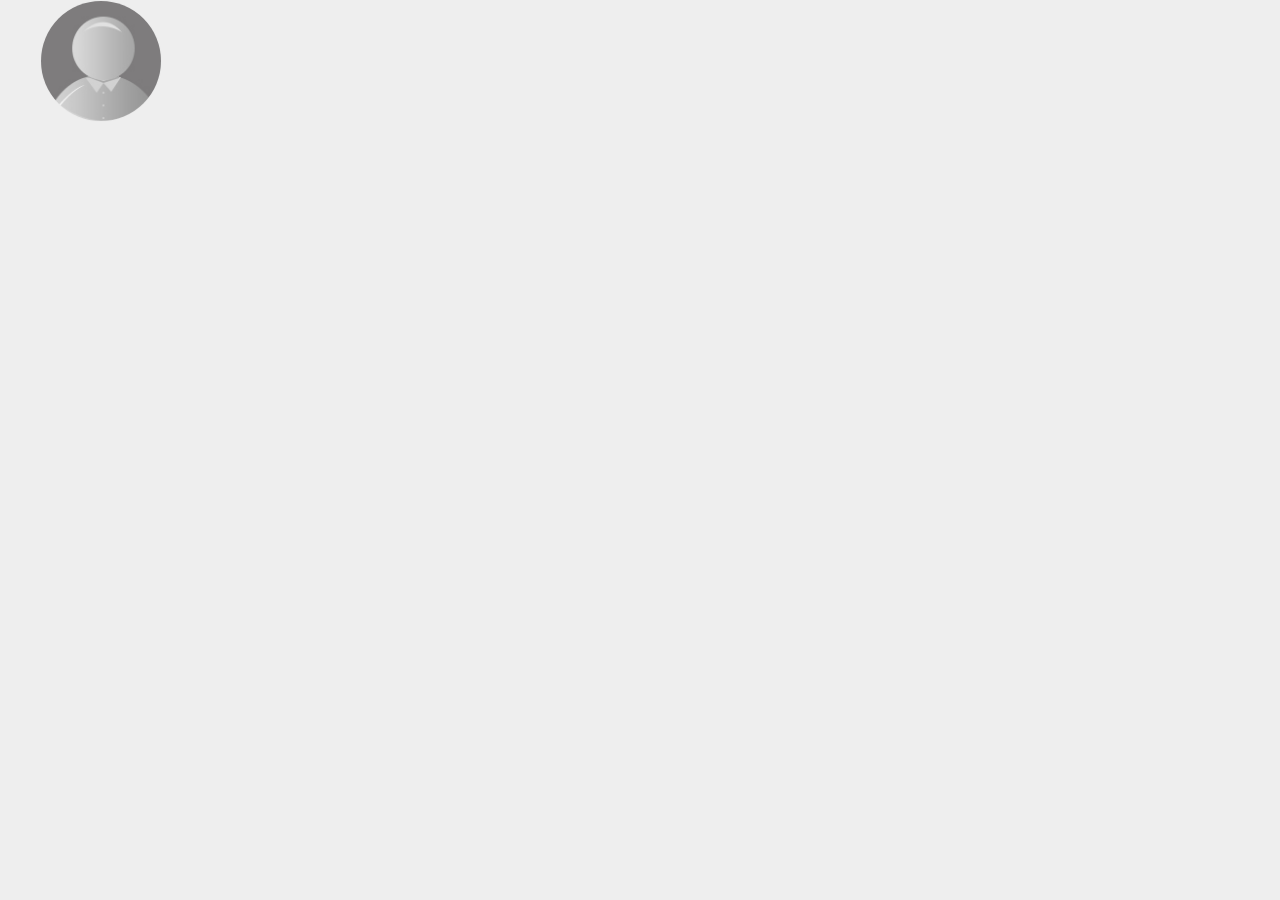
<file: upload/demo.html>
<!DOCTYPE html>
<html>
<head>
<meta http-equiv="Content-Type" content="text/html; charset=utf-8">
<meta name="renderer" content="webkit">
<meta http-equiv="X-UA-Compatible" content="IE=edge, chrome=1">
<title>uploadify头像上传预览裁剪组件</title>
<link rel="icon" href="">
<link rel="stylesheet" href="css/style.css">
<link rel="stylesheet" type="text/css" href="css/jquery.Jcrop.css">
<script type="text/javascript" src="js/jquery-1.11.3.min.js"></script>
<script type="text/javascript" src="js/jquery.uploadify.min.js"></script>
<script type="text/javascript" src="js/jquery.jcrop.js"></script>
<script type="text/javascript" src="js/myupload.js"></script>
</head>
<body>
	<div class="main clearfix">
		<div class="uploadBox">
			<img src="images/default.jpg" id="avatar" alt="">
			<input type="file" name="fileUpload" id="fileUpload" title="支持jpg、jpeg、gif、png格式，文件小于10M">
		</div>
	</div>
	<div class="previewWrapper" id="previewWrapper">
		<div id="previewBox"></div>
		<form action="crop.php" method="post">
			<input type="hidden" id="x" name="x" />
			<input type="hidden" id="y" name="y" />
			<input type="hidden" id="w" name="w" />
			<input type="hidden" id="h" name="h" />
			<input type="hidden" id="img_url" name="src">
			<p class="crop-tip">温馨提示：请选择要裁剪的区域</p>
			<div class="previewBtn">
				<a href="javascript:;" id="cancel">取消</a>
				<a href="javascript:void(0);" onclick="return false;" id="confirm">确定</a>
			</div>
		</form>	
	</div>
</body>
</html>
</file>
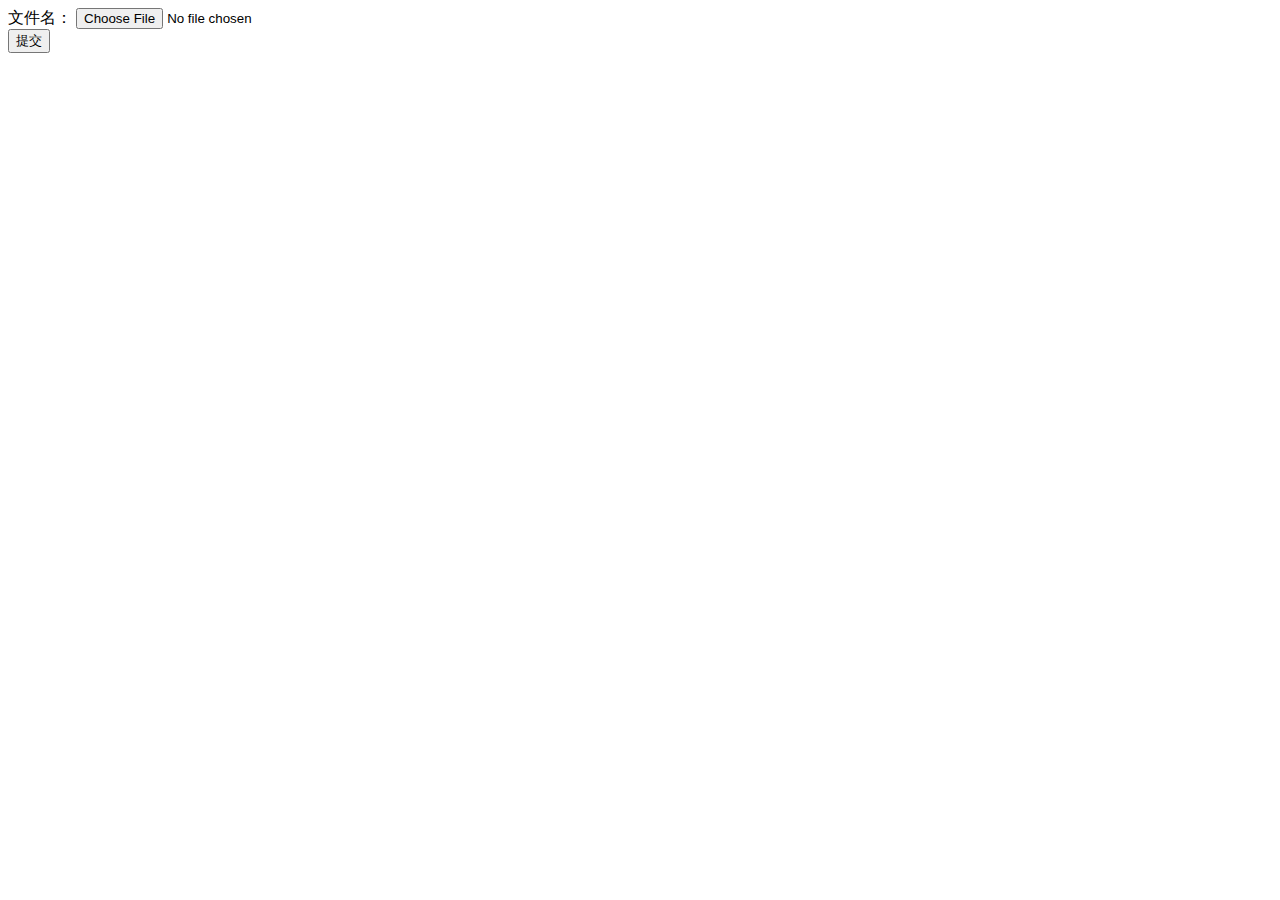
<file: vote/vote/upload.html>
<html>
<head>
<meta charset="utf-8">
<meta name="viewport"
		content="width=device-width, initial-scale=1.0, minimum-scale=1.0, maximum-scale=1.0, user-scalable=no" />
<title>文件上传</title>
</head>
<body>

<form action="upload_file.php" method="post" enctype="multipart/form-data">
	<label for="file">文件名：</label>
	<input type="file" name="file" id="file"><br>
	<input type="submit" name="submit" value="提交">
</form>

</body>
</html>
</file>
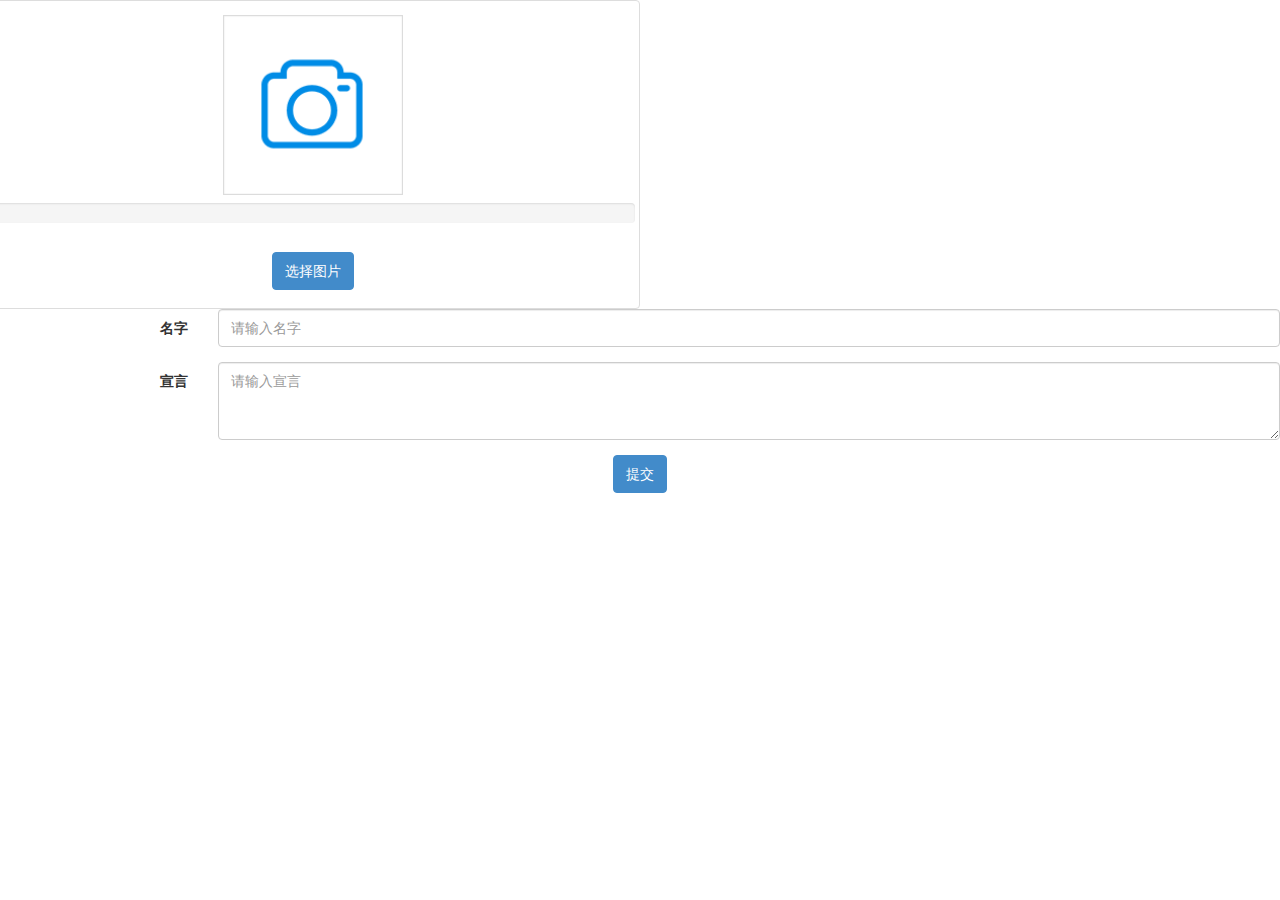
<file: vote/vote/upload_article.html>
<!DOCTYPE html>
<html>
<head>
<meta charset="UTF-8">
<meta name="viewport"
		content="width=device-width, initial-scale=1.0, minimum-scale=1.0, maximum-scale=1.0, user-scalable=no" />
<title>上传作品</title>
<link href="css/bootstrap.min.css" rel="stylesheet">  
<!-- CSS to style the file input field as button and adjust the Bootstrap progress bars -->  
<link rel="stylesheet" href="css/jquery.fileupload.css">  
<link rel="stylesheet" href="css/jquery.fileupload-ui.css">  
<script src="js/jquery-1.7.2.min.js"></script>  
<script src="js/vendor/jquery.ui.widget.js"></script>  
<script src="js/jquery.fileupload.js"></script>  
<script src="js/jquery.iframe-transport.js"></script> 
</head>
<body>
	<div class="row fileupload-buttonbar" style="text-align: center;">
		<div class="thumbnail col-sm-6">
			<img id="weixin_show"
				style="height: 180px; margin-top: 10px; margin-bottom: 8px;"
				src="images/photo_icon.png" data-holder-rendered="true">
			<div class="progress progress-striped active" role="progressbar"
				aria-valuemin="10" aria-valuemax="100" aria-valuenow="0">
				<div id="weixin_progress" class="progress-bar progress-bar-success"
					style="width: 0%;"></div>
			</div>
			<div class="caption" align="center">
				<span id="weixin_upload" class="btn btn-primary fileinput-button">
					<span>选择图片</span> <input type="file" id="weixin_image"
					name="weixin_image" multiple>
				</span> <a id="weixin_cancle" href="javascript:void(0)"
					class="btn btn-warning" role="button"
					onclick="cancleUpload('weixin')" style="display: none">删除</a>
			</div>
		</div>		
	</div>
	<form class="form-horizontal" role="form" action="save_article.php" method="POST">
	  <div class="form-group">
	    <label for="article_name" class="col-sm-2 control-label">名字</label>
	    <div class="col-sm-10">
	      <input type="text" class="form-control" id="article_name" name="article_name" placeholder="请输入名字">
	    </div>
	  </div>
	  <div class="form-group">
	    <label for="declaration" class="col-sm-2 control-label">宣言</label>
	    <div class="col-sm-10">
	      <textarea id="declaration" name="declaration" class="form-control" rows="3" placeholder="请输入宣言"></textarea>
	    </div>
	  </div>
	  <div class="caption" align="center">
			<span id="weixin_upload" class="btn btn-primary fileinput-button">
				<span>提交</span> 
				<input type="submit" id="submit_btn" name="submit_btn" multiple>
			</span> 
		</div>
	</form>
	
	<script>
		$(function() {  
		    $("#weixin_image").fileupload({  
	            url: 'upload_article.php',  
	            sequentialUploads: true  
	        }).bind('fileuploadprogress', function (e, data) {  
	            var progress = parseInt(data.loaded / data.total * 100, 10);  
	            $("#weixin_progress").css('width',progress + '%');  
	            $("#weixin_progress").html(progress + '%');  
	        }).bind('fileuploaddone', function (e, data) {  
	        	console.log(data);
	        	var obj = $.parseJSON(data.result)
	        	console.log(obj.id);
	            $("#weixin_show").attr("src",obj.imgUrl);  
	            $("#weixin_upload").css({display:"none"});  
	            $("#weixin_cancle").css({display:""});  
	        });  
	             
	    }); 
		
		function cancleUpload(){
			$("#weixin_show").attr("src", "images/photo_icon.png");
			 $("#weixin_progress").css('width','0%');  
			$("#weixin_upload").css({display:""});  
            $("#weixin_cancle").css({display:"none"}); 
		}
	</script>
</body>
</html>
</file>
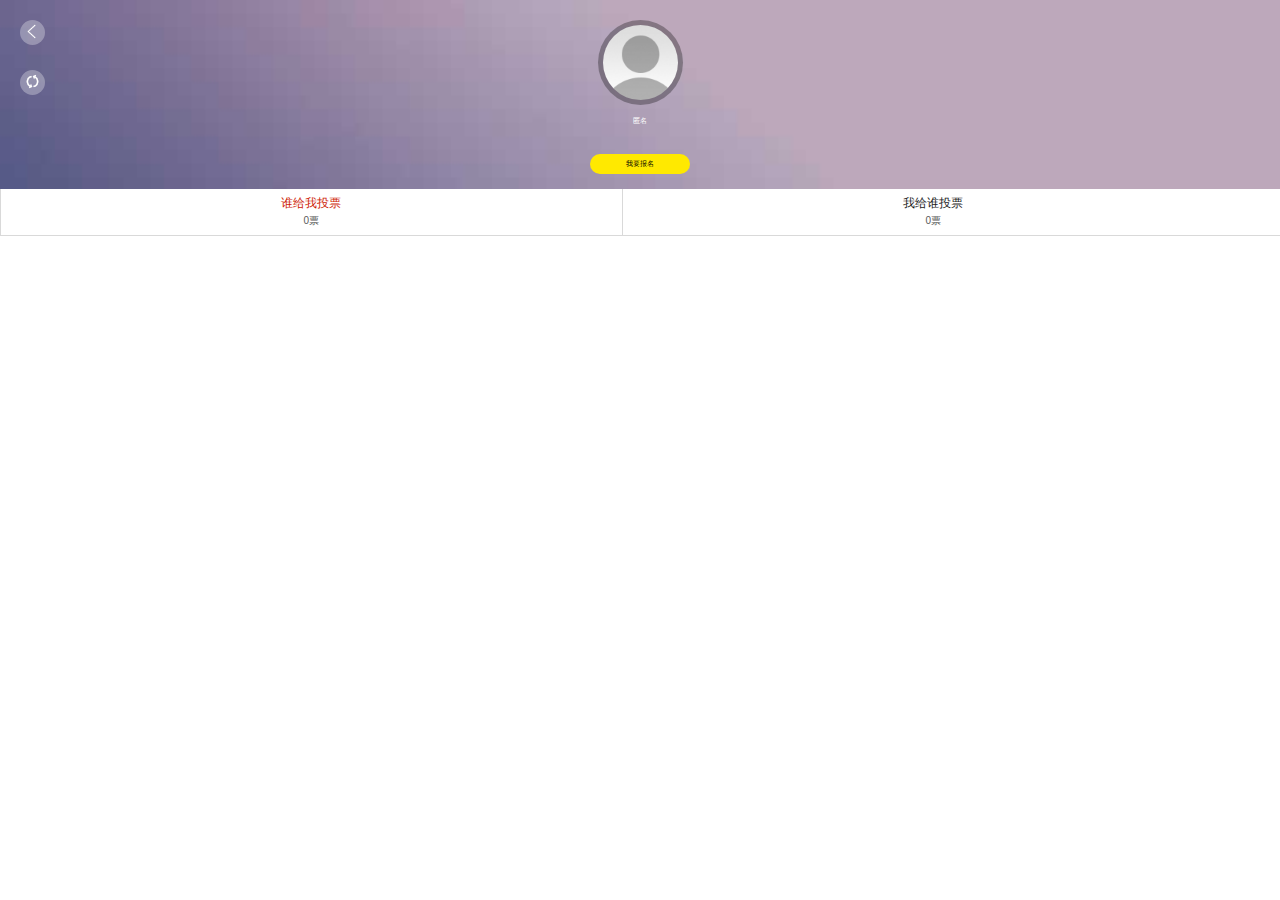
<file: vote/vote/user_center1.html>
<!DOCTYPE html>
<html>
<head>
<meta charset="UTF-8">
<meta content="width=device-width,minimum-scale=1.0,maximum-scale=1.0,user-scalable=no" name="viewport" />
<title>个人中心</title>
<link href="css/style.css" type="text/css" rel="stylesheet" />
</head>
<body style="margin: 0px;">
	<div id="user_center">
		<div class="header">
			<div class="clearfix" style="width: 100%;padding-top: 20px;">
				<div class="header-info">
					<span title="返回" class="icon" style="top:20px;" onclick="window.location.href='main.php';"><i style="background-image: url(images/jiantou.png); left:-6px; top:-1px;"></i></span>
					<span title="刷新" class="icon" style="top:70px;" onclick="window.location.reload();"><i style="background-image: url(images/reload.png); left:-5px; top:-1px;"></i></span>
				</div>
				<div>
					<div class=header-img style="width: 75px; height: 75px;padding: 5px;background: rgba(0,0,0,0.3);display: inline-block;border-radius: 50%;margin: 0 auto;overflow: hidden;">
						<img src="images/nobody.jpg" style="idth: 75px;height: 75px;border-radius: 50%;overflow: hidden;"/>
					</div>
				</div>
				<div class="header-info"></div>
			</div>
			<div style="width:100%;">
				<h1 class="name" style="font-size: 0.67rem;line-height: 26px;font-weight: normal;">匿名</h1>
			</div>
			<div class="operation">
				<button class="baoming" style="margin-top:20px;background: #ffe900;width: 100px;line-height: 20px;border-radius: 20px;font-size: 0.67rem;color: #000;border: none;" onclick="apply();">我要报名</button>
			</div>
		</div>
		<menu>
		    <ul class="clearfix" id="c_foot">
		        <li class="active" id="foot_bu">
		            <h2>谁给我投票</h2>
		            <p>0票</p>
		        </li>
		        <li id="foot_bu">
		            <h2>我给谁投票</h2>
		            <p>0票 </p>
		        </li>
		     </ul>   
		</menu>
		<article>
		    <ul class="menu_list">
		        <li style="display: none;">
		            <section>
		            	<div class="blank give_blank"><a></a></div>
					</section>
		        </li>
		        <li style="display: list-item;">
		            <section>
		            	<div class="blank vote_blank">
		            		<a></a>
		            	</div>            
		           	</section>
		        </li>
		    </ul>
		</article>
	</div>
	
</body>
</html>
</file>
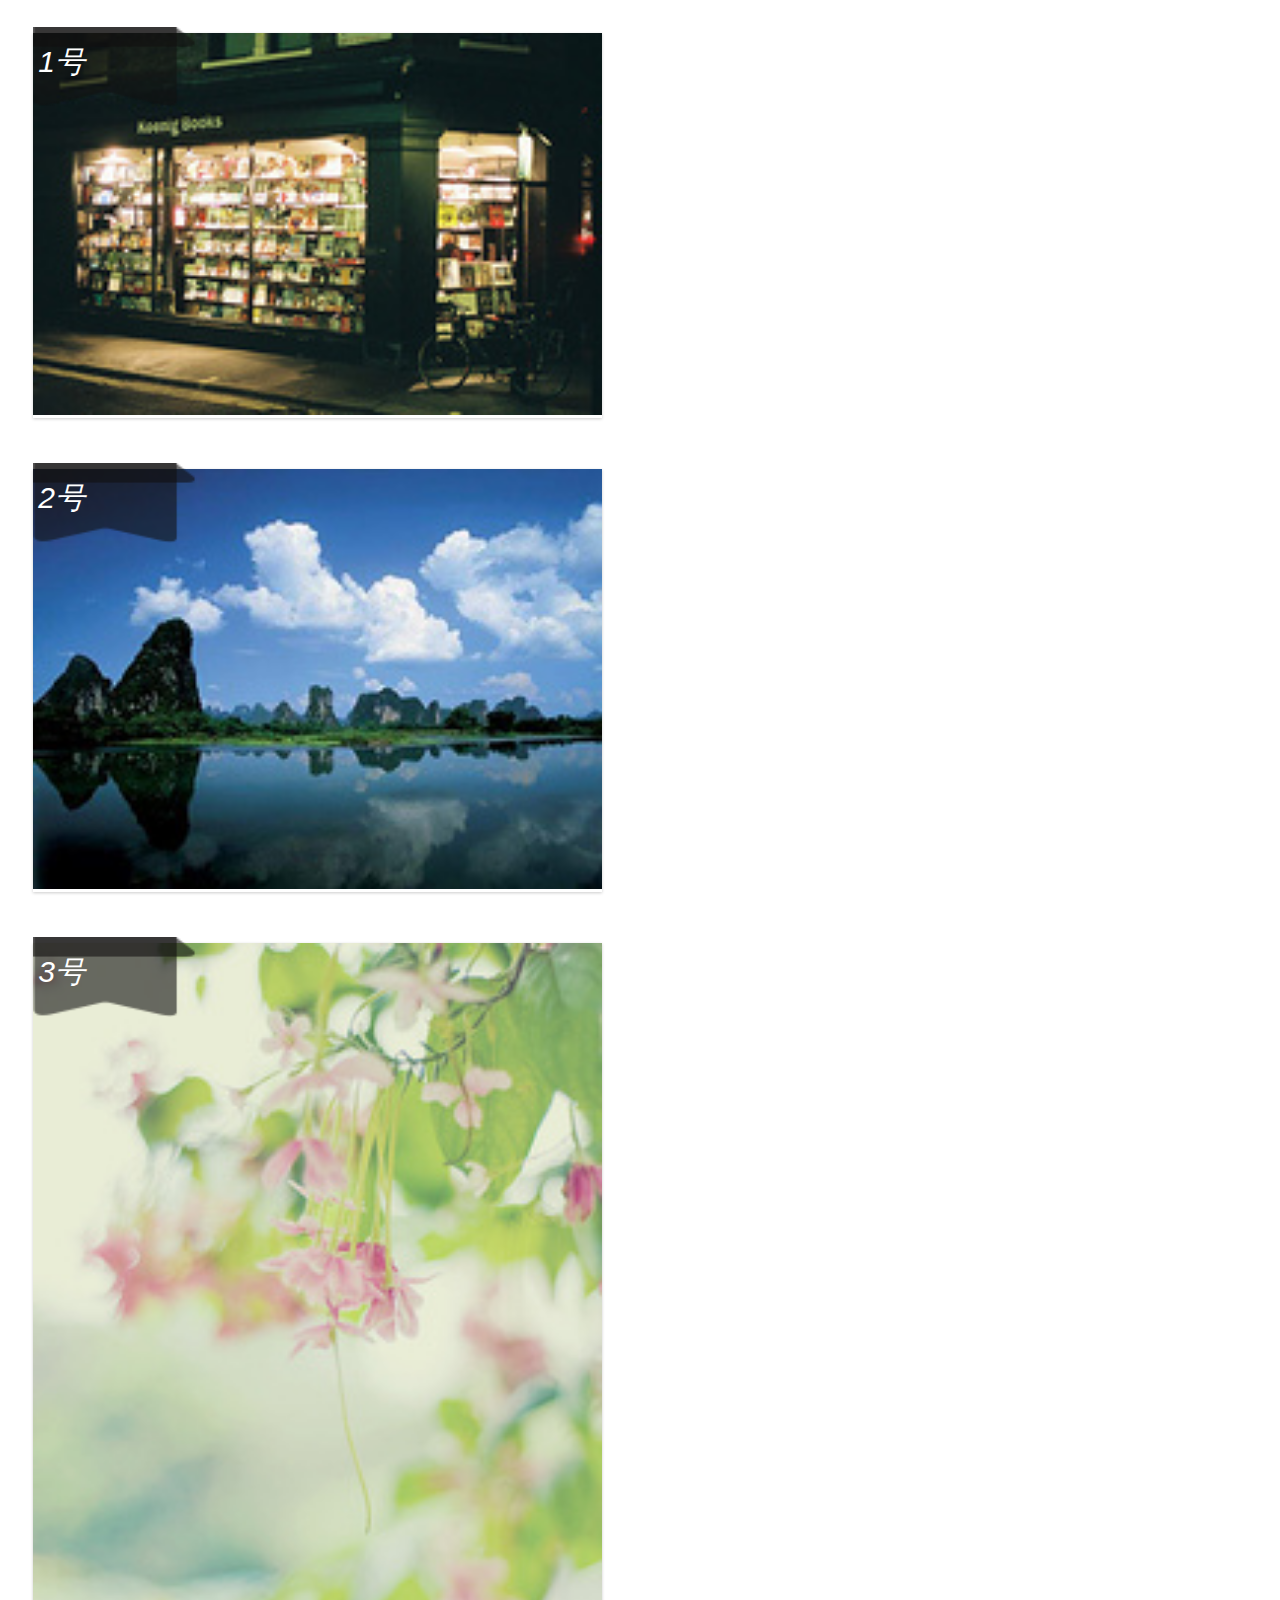
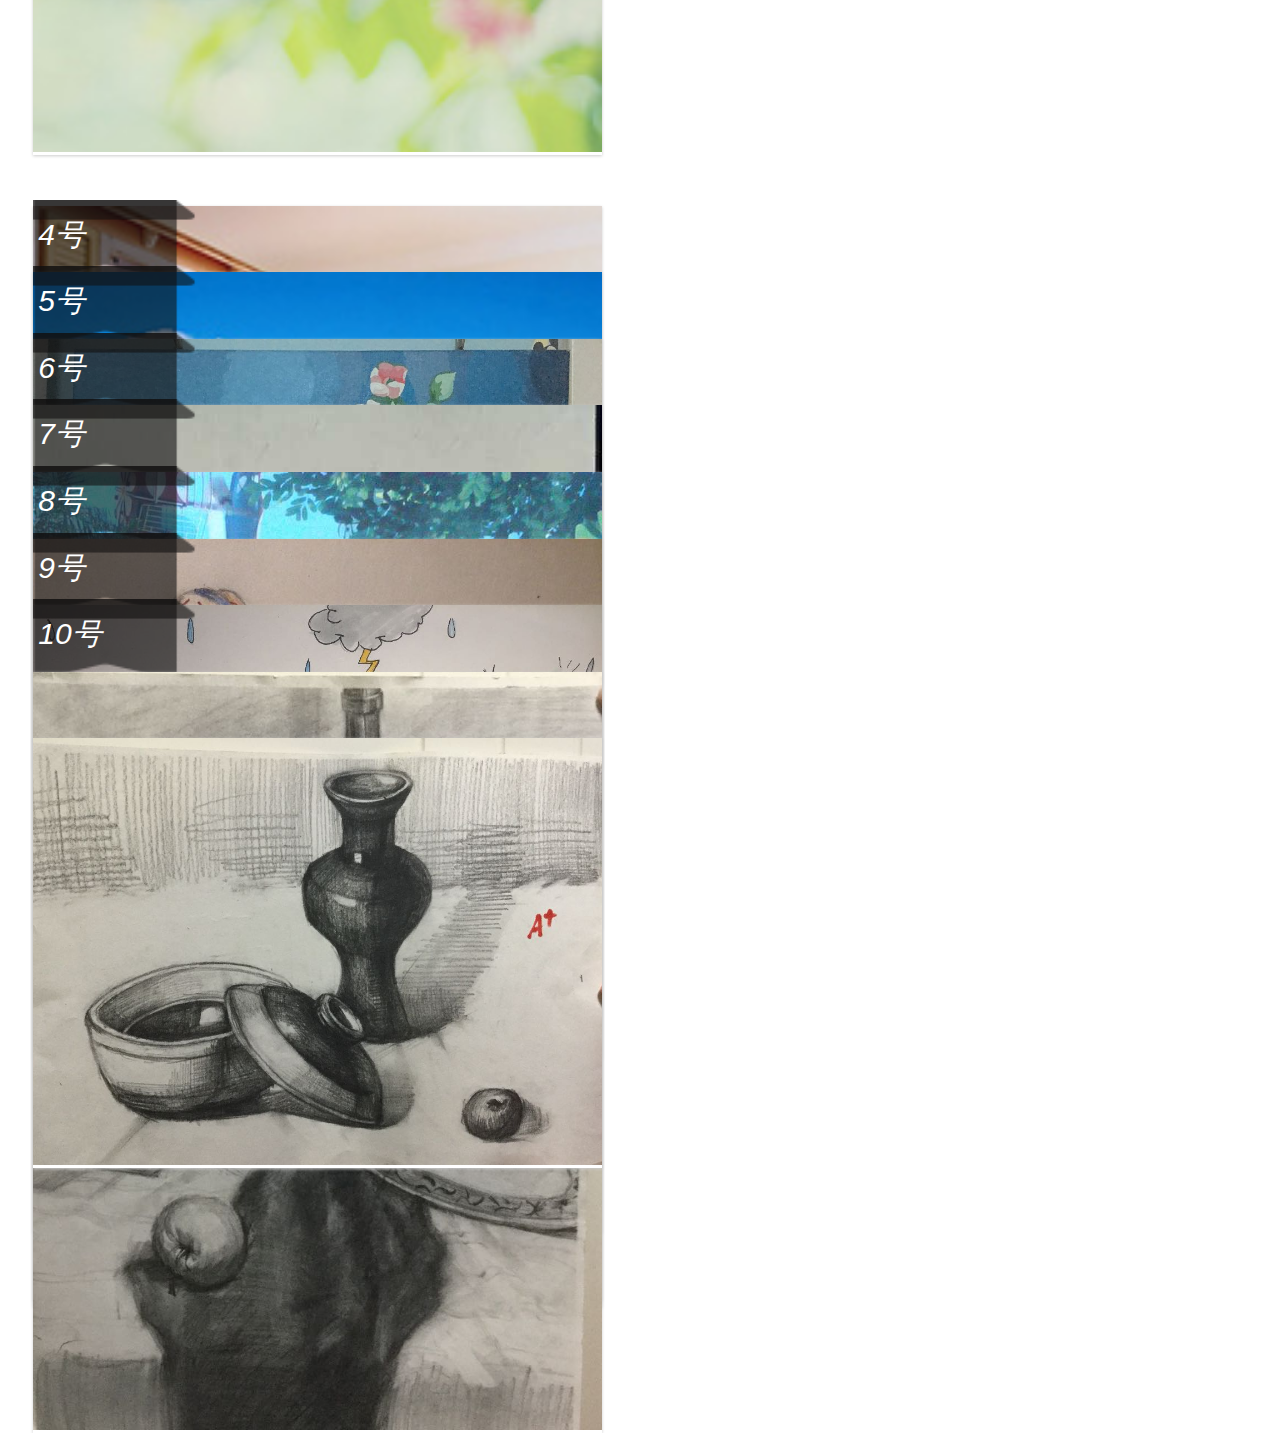
<file: vote/vote/waterflow.html>
<!DOCTYPE html>
<html>
<head>
<meta charset="UTF-8">

<title>瀑布流布局</title>
<script src="js/jquery-1.7.2.min.js"></script>
<script src="js/jquery.masonry.min.js"></script>
<style type="text/css">
body, button, input, select, textarea {
	font-size: 14px;
	font-family: Microsoft YaHei, arial, \5b8b\4f53;
}

.item {
	width: 45%;
	margin: 2%;
	float: left;
	background-color: #ffffff;
	box-shadow: 0 1px 3px #ccc;
}

.item img {
	width: 100%;
}

.number {
	display: block;
	width: 160px;
	height: 125px;
	padding-left: 5px;
	background: url(images/numBg.png) no-repeat left top;
	background-size: 100% auto;
	position: absolute;
	color: #fff;
	text-align: left;
	line-height: 70px;
	top: -6px;
	left: 0;
	font-size: 30px;
}
</style>
</head>
<body>
	<div id="container" style="width: 100%">
		<div class="item">
			<i class="number">1号</i> <a href="" style="display: block;"> <img
				src="images/drawing/1.jpg" />
			</a>
		</div>
		<div class="item">
			<i class="number">2号</i> <img src="images/drawing/2.jpg" />
		</div>
		<div class="item">
			<i class="number">3号</i> <img src="images/drawing/3.jpg" />
		</div>
		<div class="item">
			<i class="number">4号</i> <img src="images/drawing/4.jpg" />
		</div>
		<div class="item">
			<i class="number">5号</i> <img src="images/drawing/5.jpg" />
		</div>
		<div class="item">
			<i class="number">6号</i> <img src="images/drawing/6.jpg" />
		</div>
		<div class="item">
			<i class="number">7号</i> <img src="images/drawing/7.jpg" />
		</div>
		<div class="item">
			<i class="number">8号</i> <img src="images/drawing/8.jpg" />
		</div>
		<div class="item">
			<i class="number">9号</i>
			<img src="images/drawing/9.jpg" />
		</div>
		<div class="item">
			<i class="number">10号</i>
			<img src="images/drawing/10.jpg" />
		</div>
		<div class="item">
			<img src="images/drawing/11.jpg" />
		</div>
		<div class="item">
			<img src="images/drawing/12.jpg" />
		</div>
		<!-- 
		<div class="item">
			<img src="images/drawing/13.jpg" />
		</div>
		<div class="item">
			<img src="images/drawing/14.jpg" />
		</div>
		<div class="item">
			<img src="images/drawing/15.jpg" />
		</div>
		<div class="item">
			<img src="images/drawing/16.jpg" />
		</div>
		<div class="item">
			<img src="images/drawing/17.jpg" />
		</div>
		<div class="item">
			<img src="images/drawing/18.jpg" />
		</div>
		<div class="item">
			<img src="images/drawing/19.jpg" />
		</div>
		<div class="item">
			<img src="images/drawing/20.jpg" />
		</div>
		<div class="item">
			<img src="images/drawing/21.jpg" />
		</div>
		<div class="item">
			<img src="images/drawing/22.jpg" />
		</div>
		<div class="item">
			<img src="images/drawing/23.jpg" />
		</div>
		<div class="item">
			<img src="images/drawing/24.jpg" />
		</div>
		<div class="item">
			<img src="images/drawing/25.jpg" />
		</div>
		<div class="item">
			<img src="images/drawing/26.jpg" />
		</div>
		<div class="item">
			<img src="images/drawing/27.jpg" />
		</div>
		<div class="item">
			<img src="images/drawing/28.jpg" />
		</div>
		<div class="item">
			<img src="images/drawing/29.jpg" />
		</div>
		<div class="item">
			<img src="images/drawing/30.jpg" />
		</div>
		<div class="item">
			<img src="images/drawing/31.jpg" />
		</div>
		<div class="item">
			<img src="images/drawing/32.jpg" />
		</div>
		<div class="item">
			<img src="images/drawing/33.jpg" />
		</div>
		<div class="item">
			<img src="images/drawing/34.jpg" />
		</div>
		<div class="item">
			<img src="images/drawing/35.jpg" />
		</div>
		<div class="item">
			<img src="images/drawing/36.jpg" />
		</div>
		<div class="item">
			<img src="images/drawing/37.jpg" />
		</div>
		<div class="item">
			<img src="images/drawing/38.jpg" />
		</div>
		<div class="item">
			<img src="images/drawing/39.jpg" />
		</div>
		<div class="item">
			<img src="images/drawing/40.jpg" />
		</div> -->
	</div>
	<script type="text/javascript">
		$(function() {
			$('#container').masonry({
				// options  
				itemSelector : '.item',
				columnWidth : 240
			});
		});

		$(window).scroll(function() {
			// 当滚动到最底部以上100像素时， 加载新内容
			if ($(document).height() - $(this).scrollTop()
					- $(this).height() < 100) {
				ajax_load_data();
			}
		});

		function ajax_load_data() {
			console.log('loading data...');
			/* 
			var href = $('#page-nav').find('.nextprev').attr('href');
			if (href && href != pre_href) {
				console.log('href = ' + href);
				pre_href = href;

				$.ajax({
					url : href,//获取元素列表的地址
					data : {
						'act' : 'ajax_wap_index'
					},
					dataType : 'json',
					type : 'post',
					beforeSend : function() {
						show_loading_body();
					},
					complete : function() {
						show_loading_body();
					},
					success : function(data) {
						if (data.status != undefined && data.status == 'ok') {
							if (data.html) {
								var $boxes = $(data.html);
								$container.append($boxes).masonry("appended",
										$boxes, true);//追加元素
								$container.imagesLoaded(function() {
									$container.masonry();
								});//加载完图片后，会实现自动重新排列。【这里是重点】
							}

							if (data.str_pages) {
								$('#page-nav').html(data.str_pages);//设置下一个分页的地址。【可以自己补充】
							}
						}
					}
				});
			} */
		}
	</script>
</body>
</html>
</file>
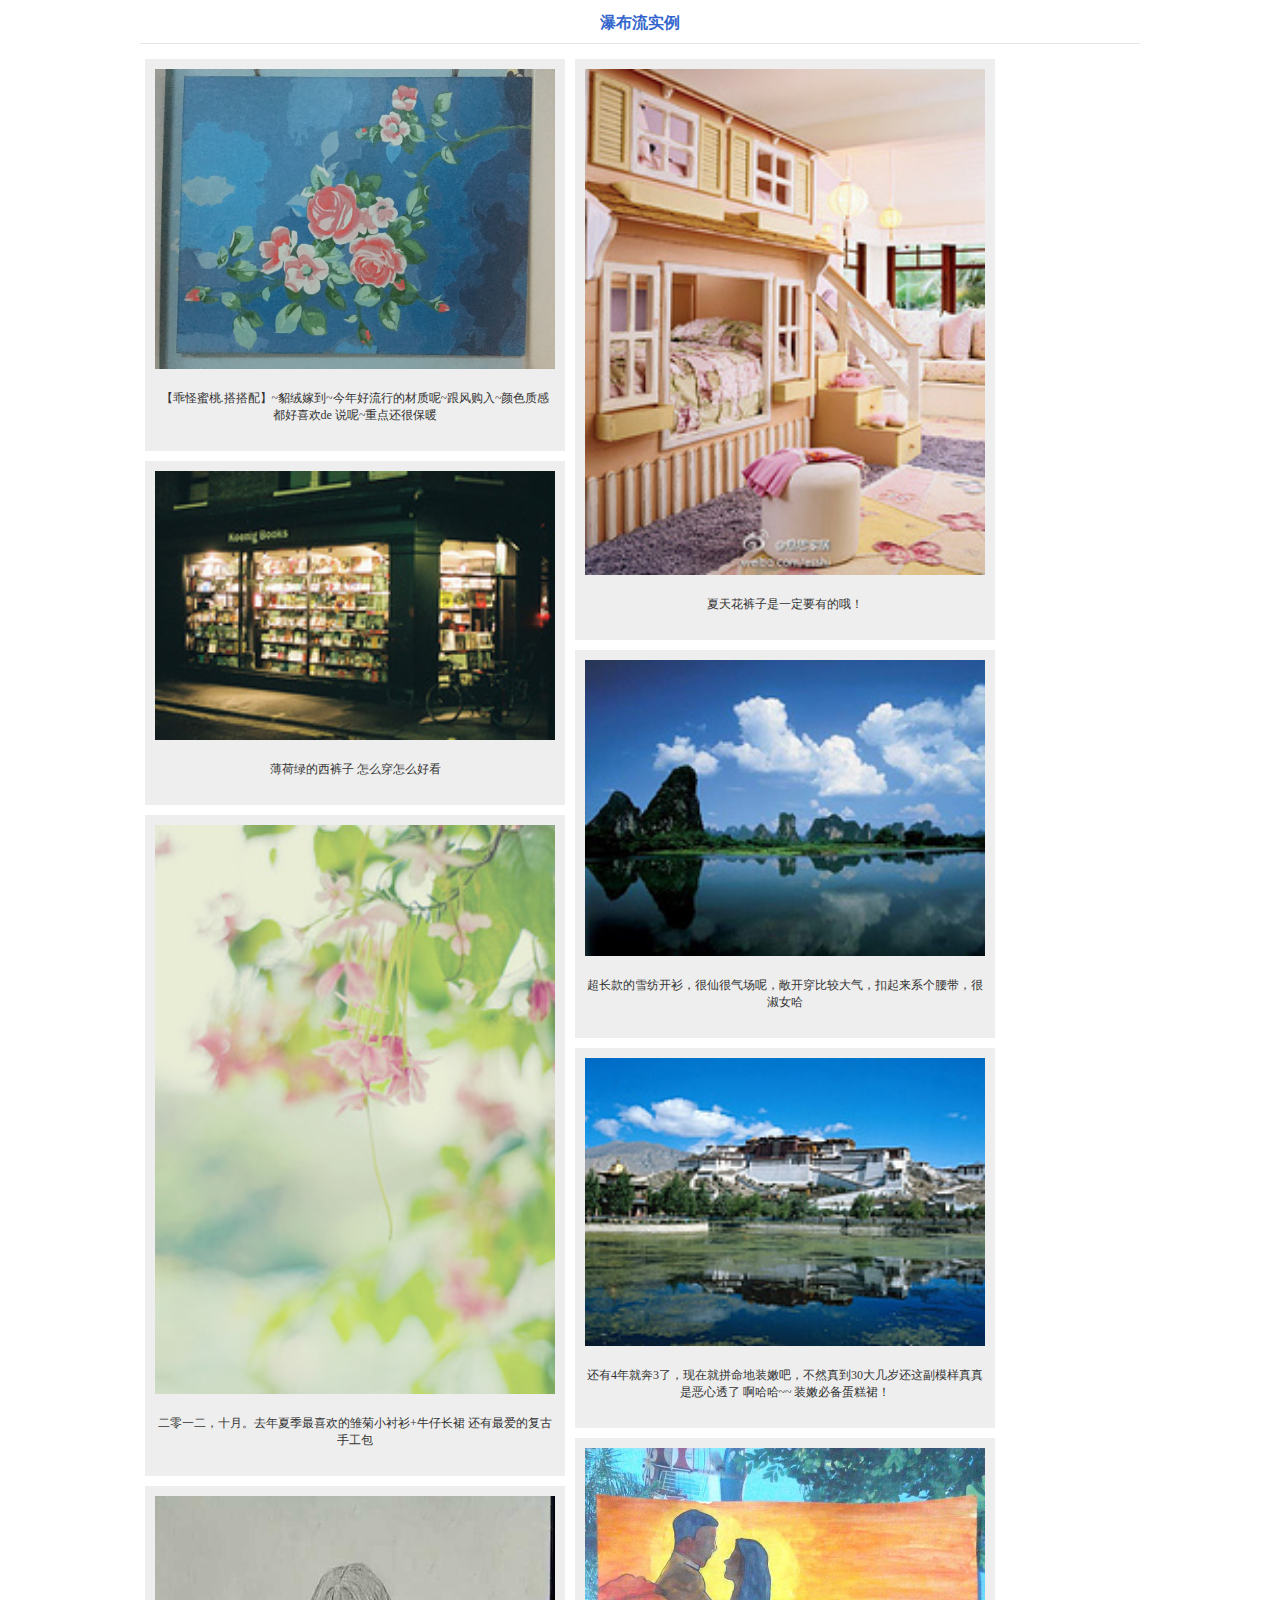
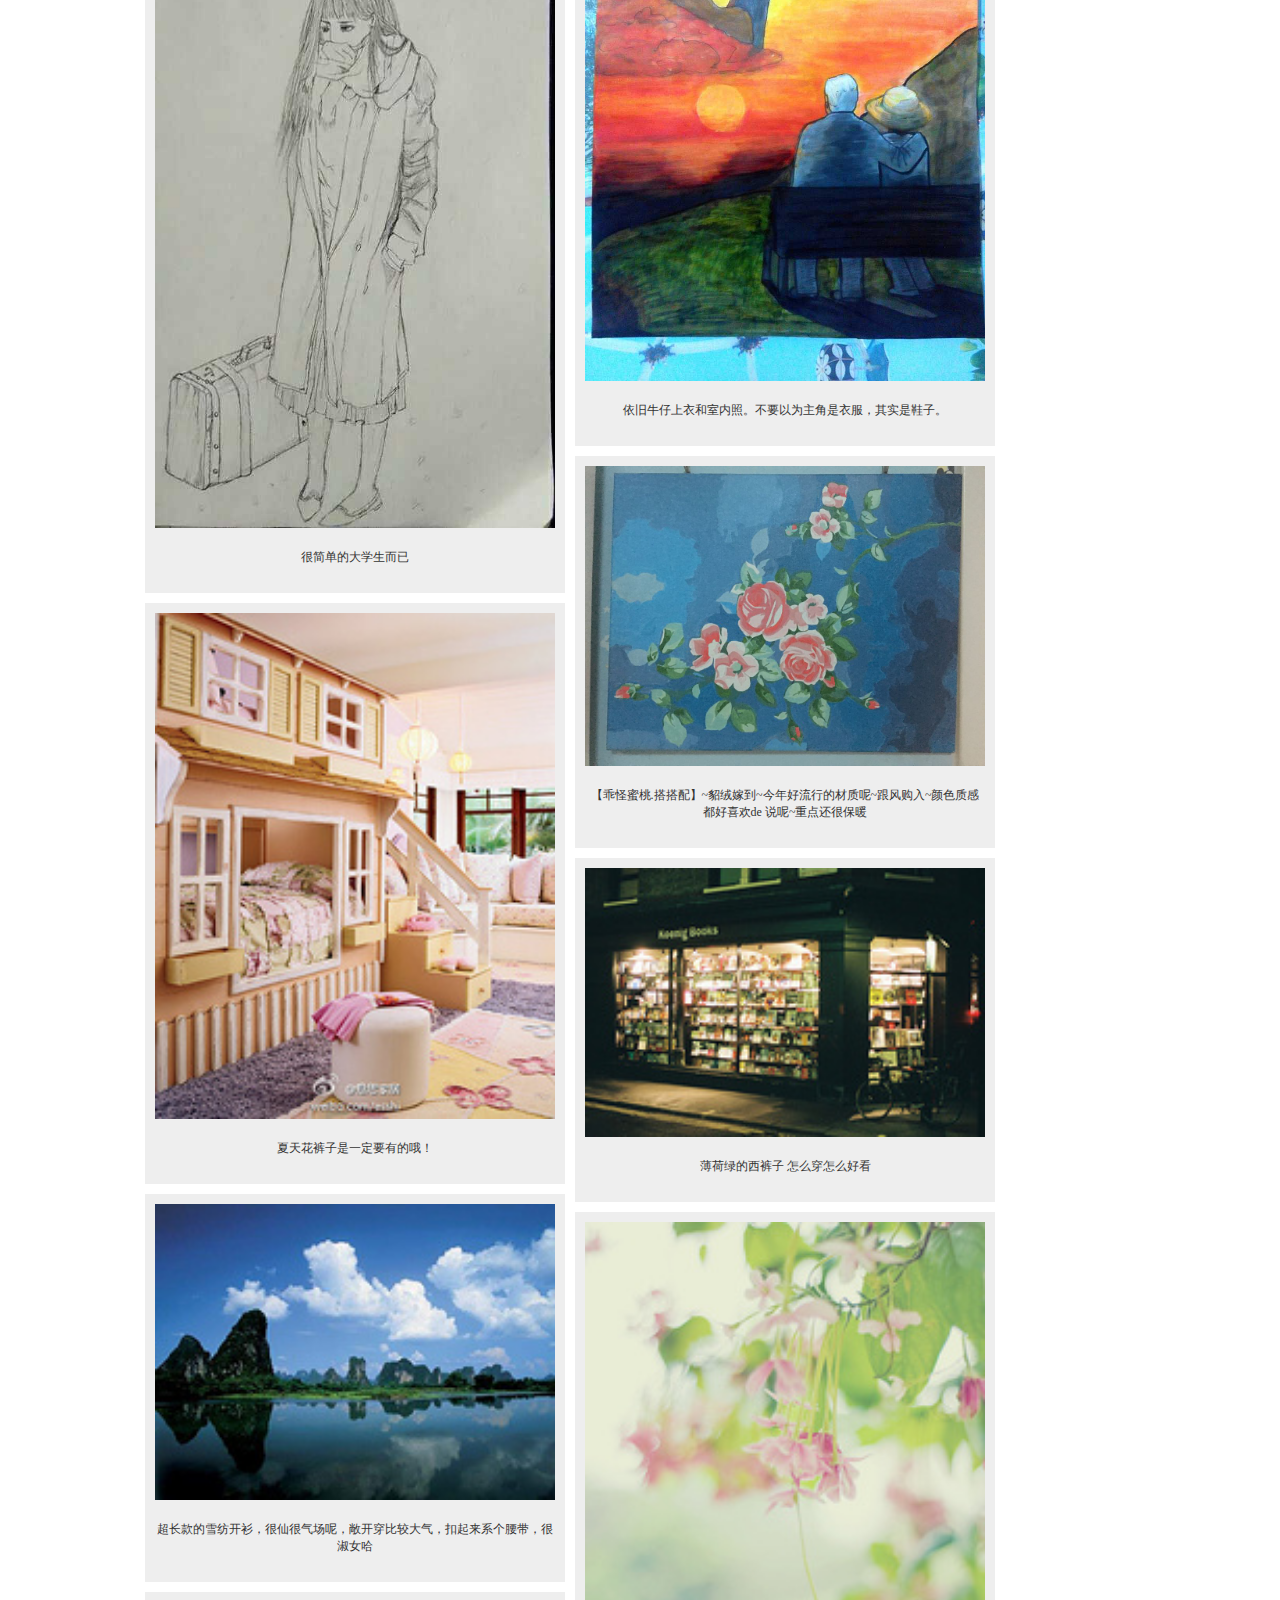
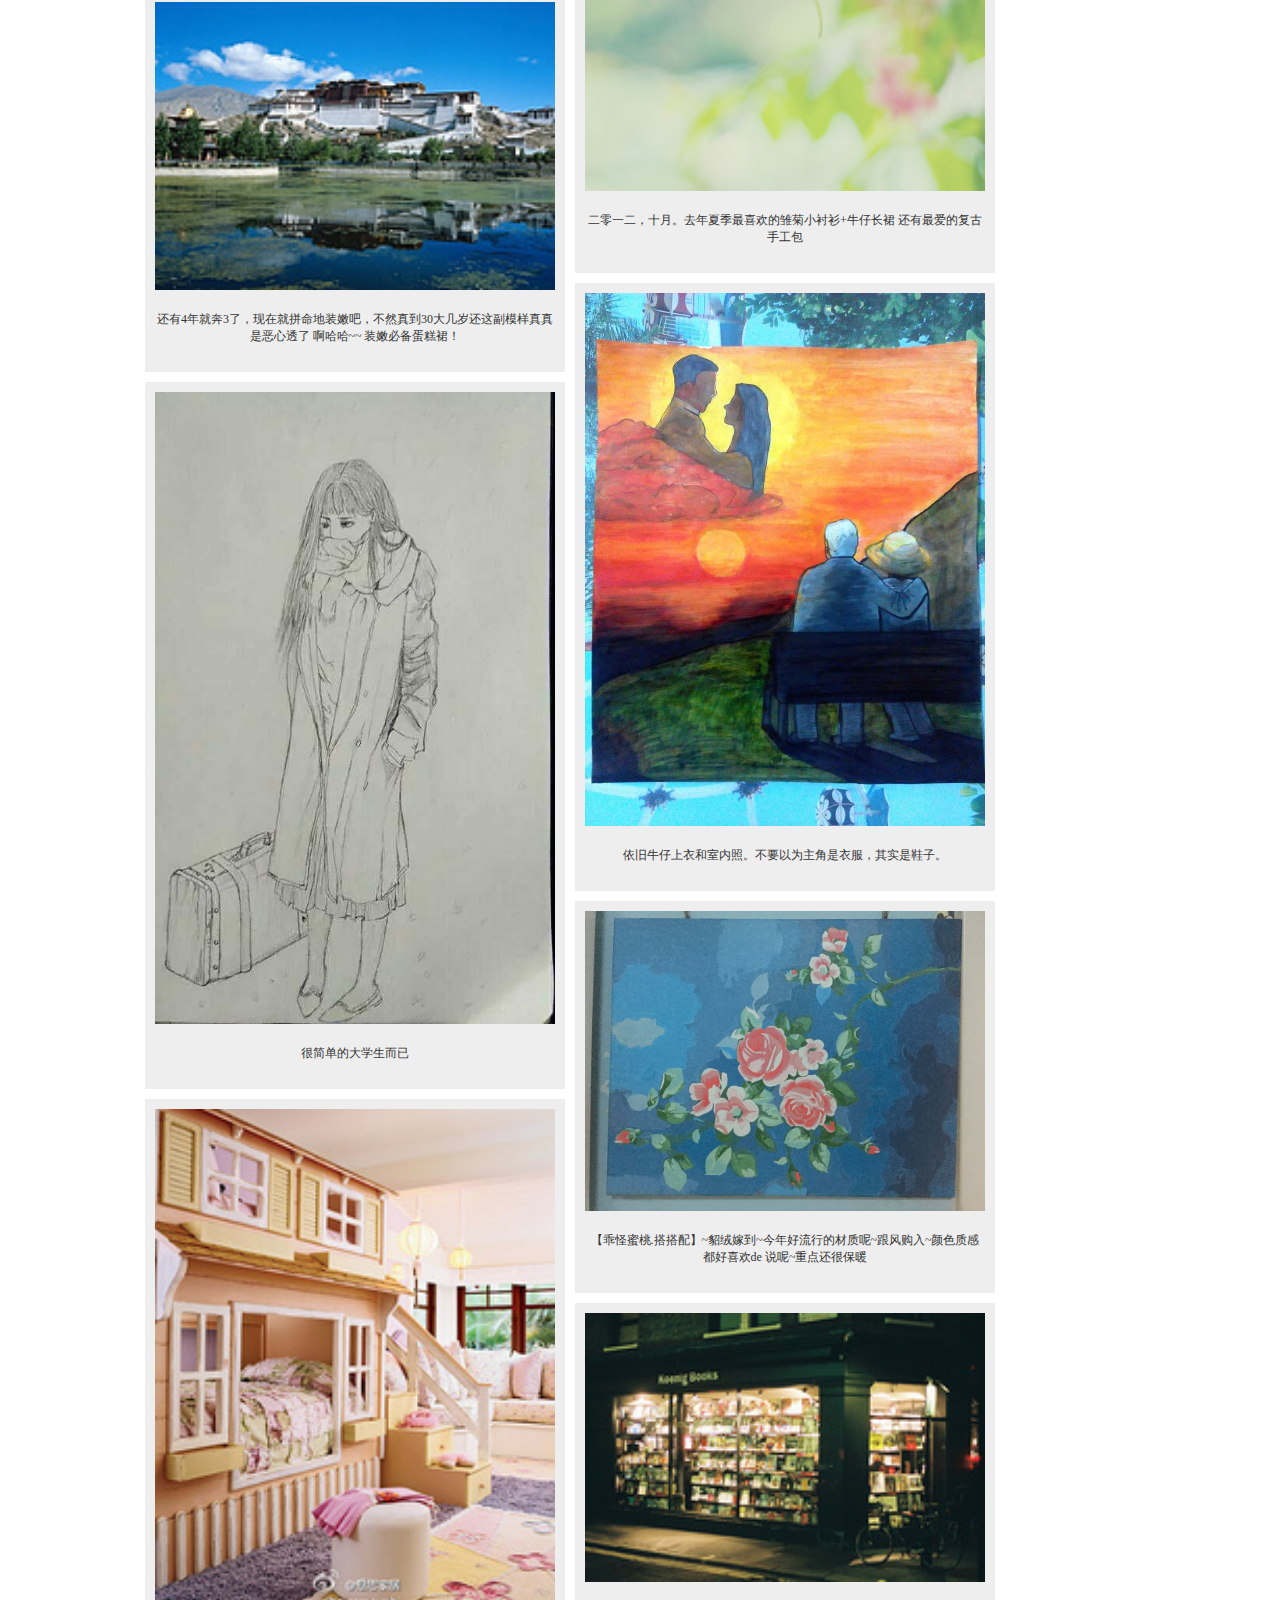
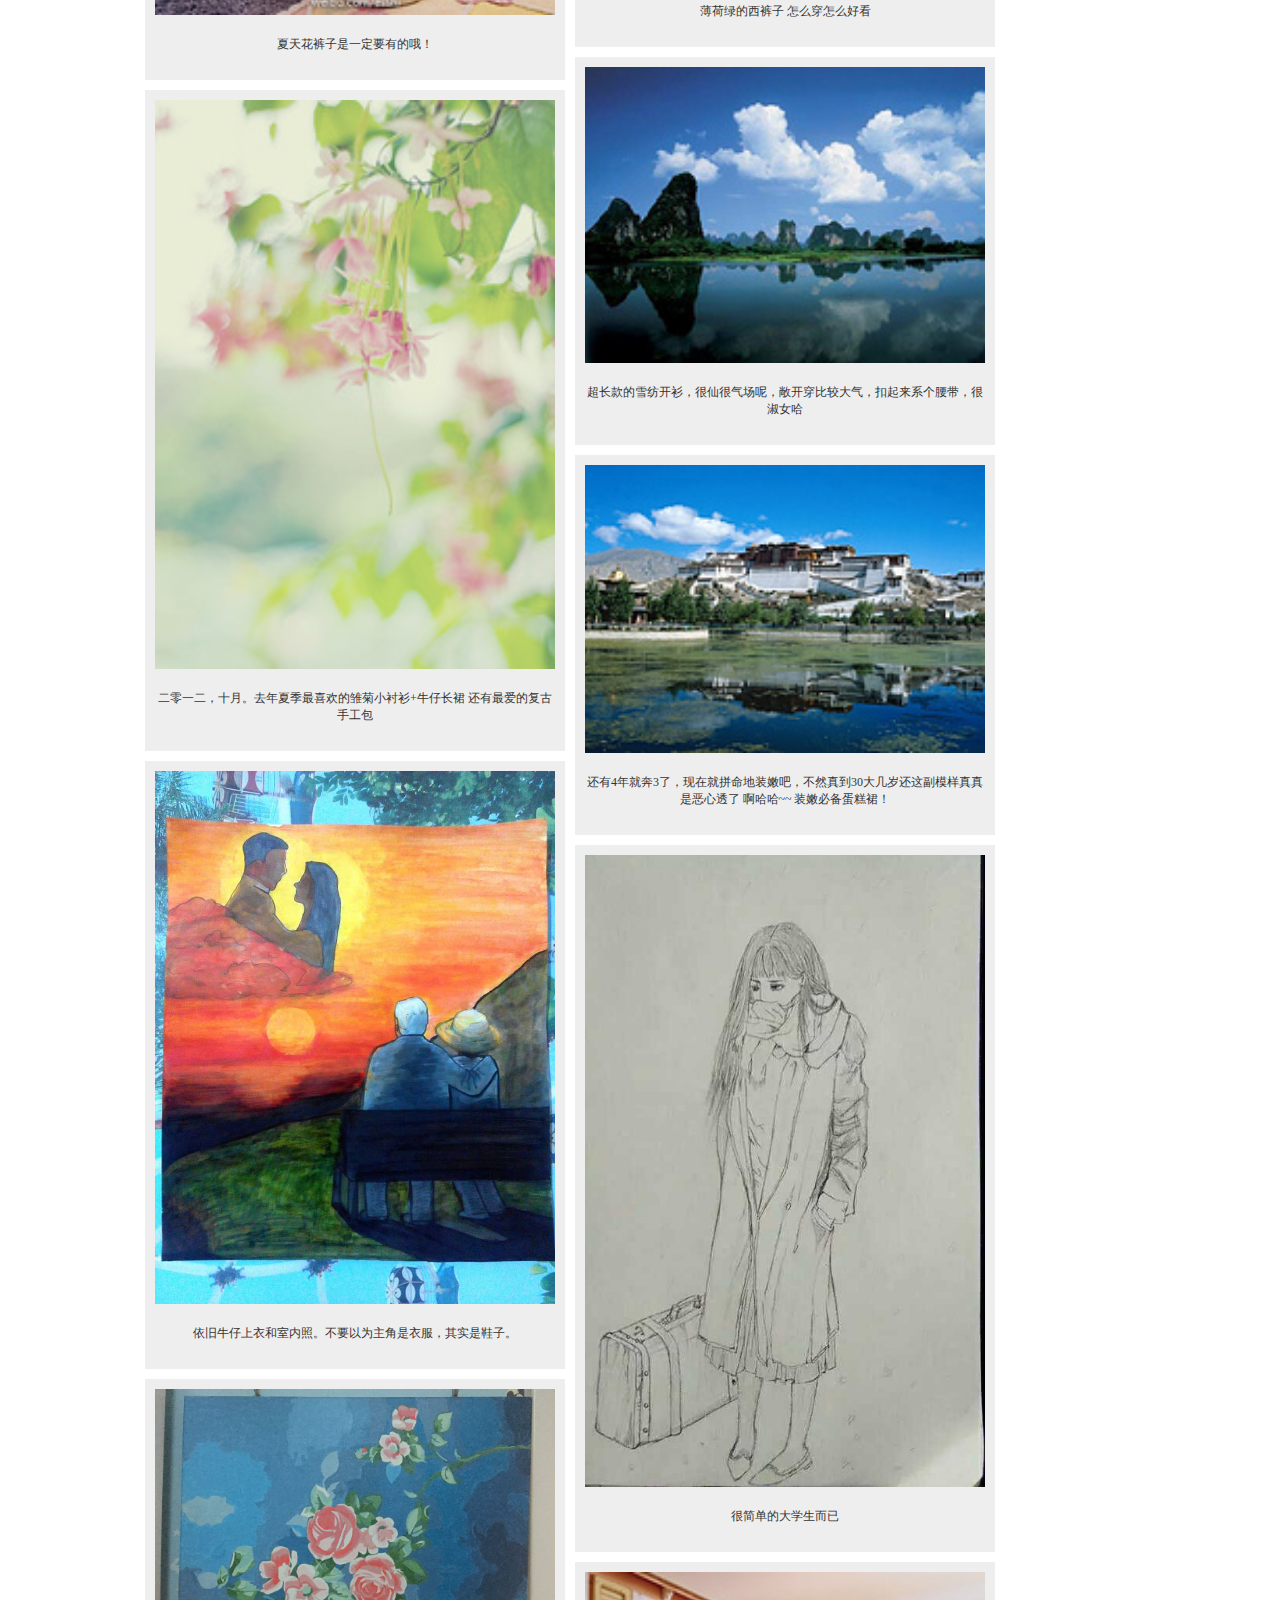
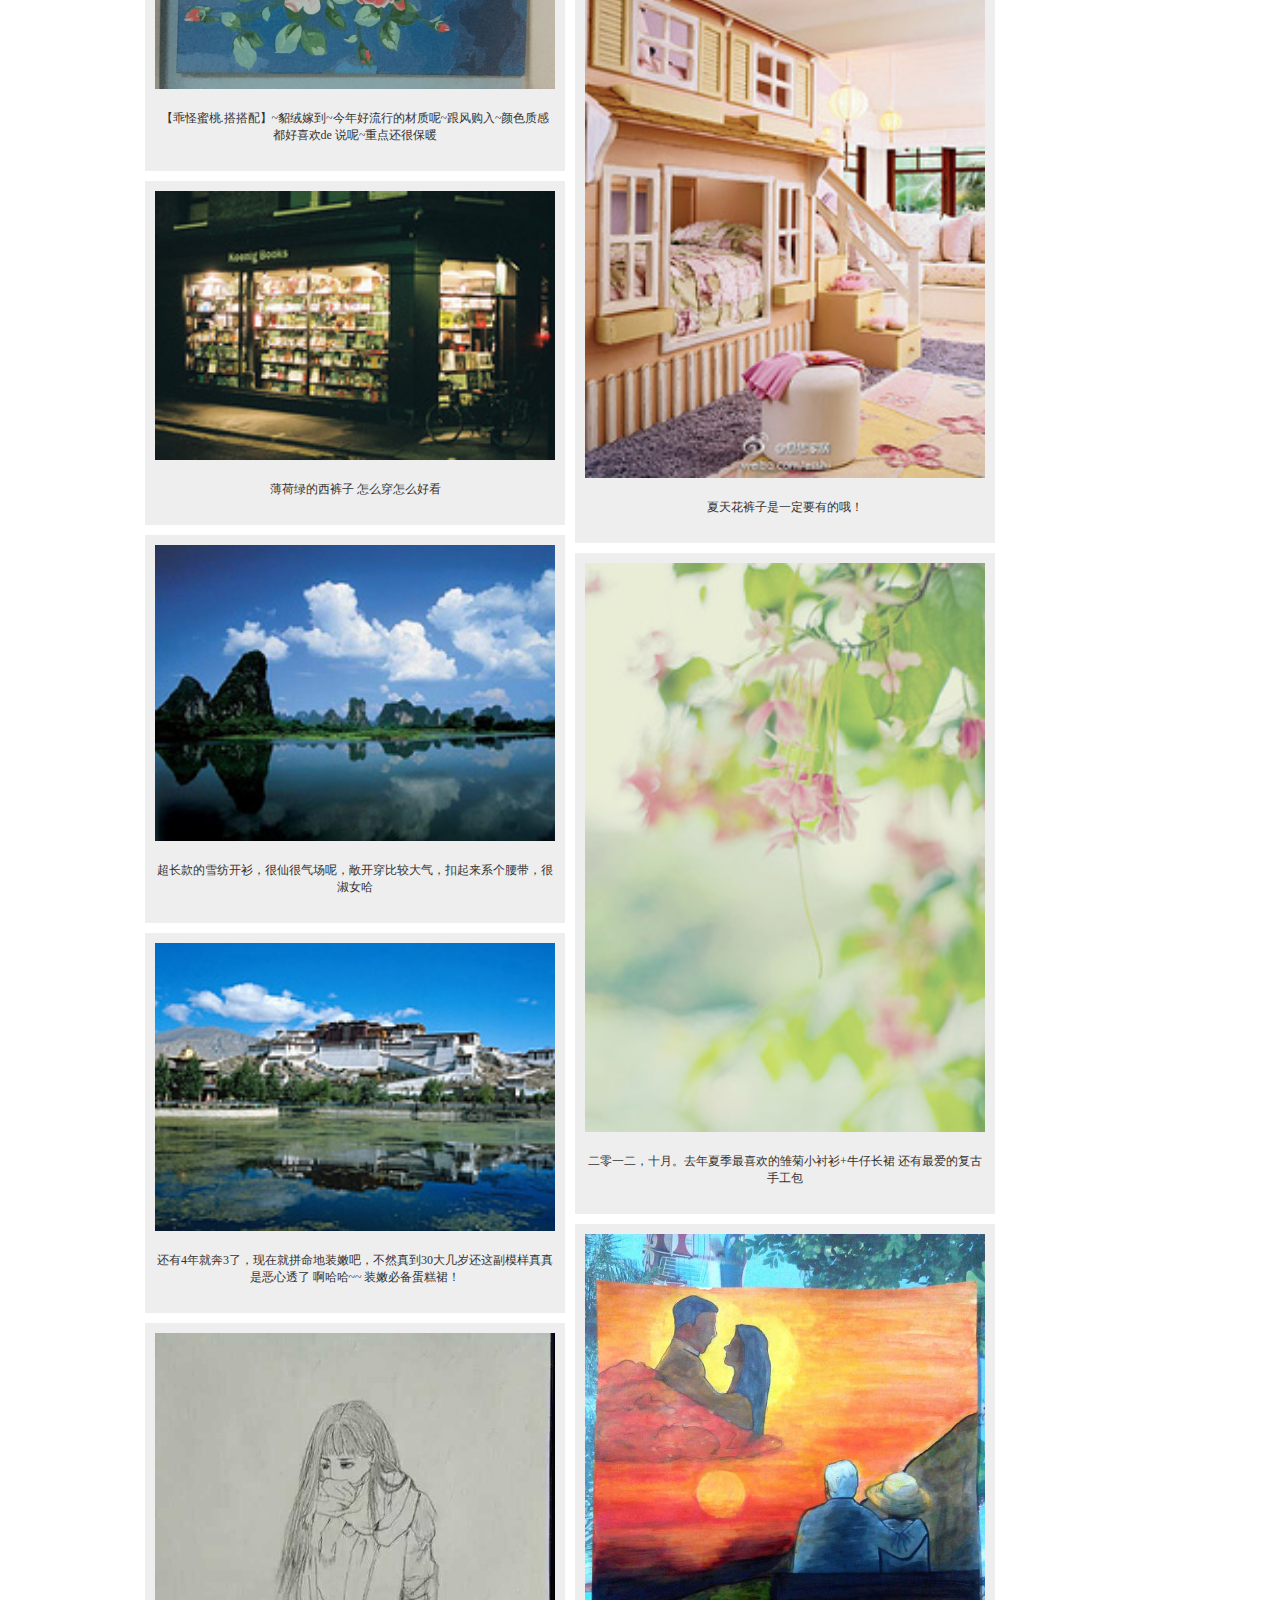
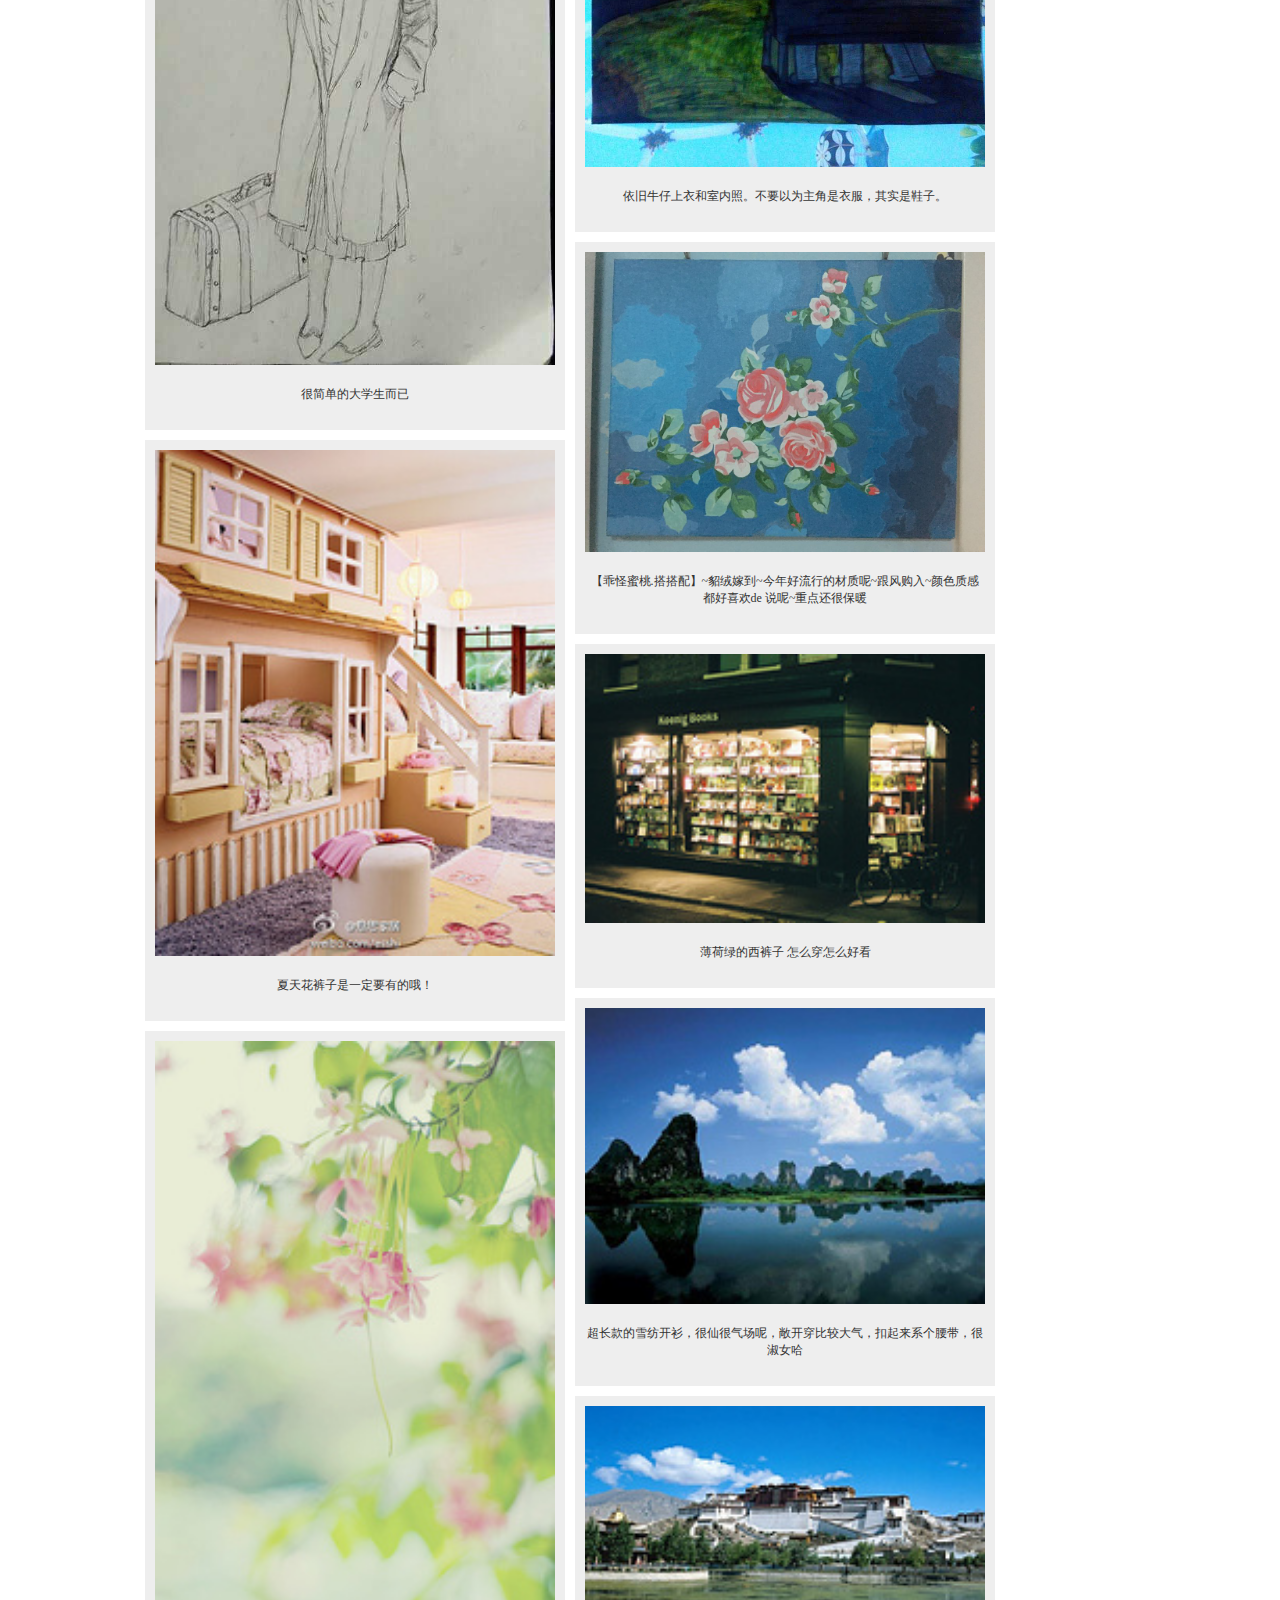
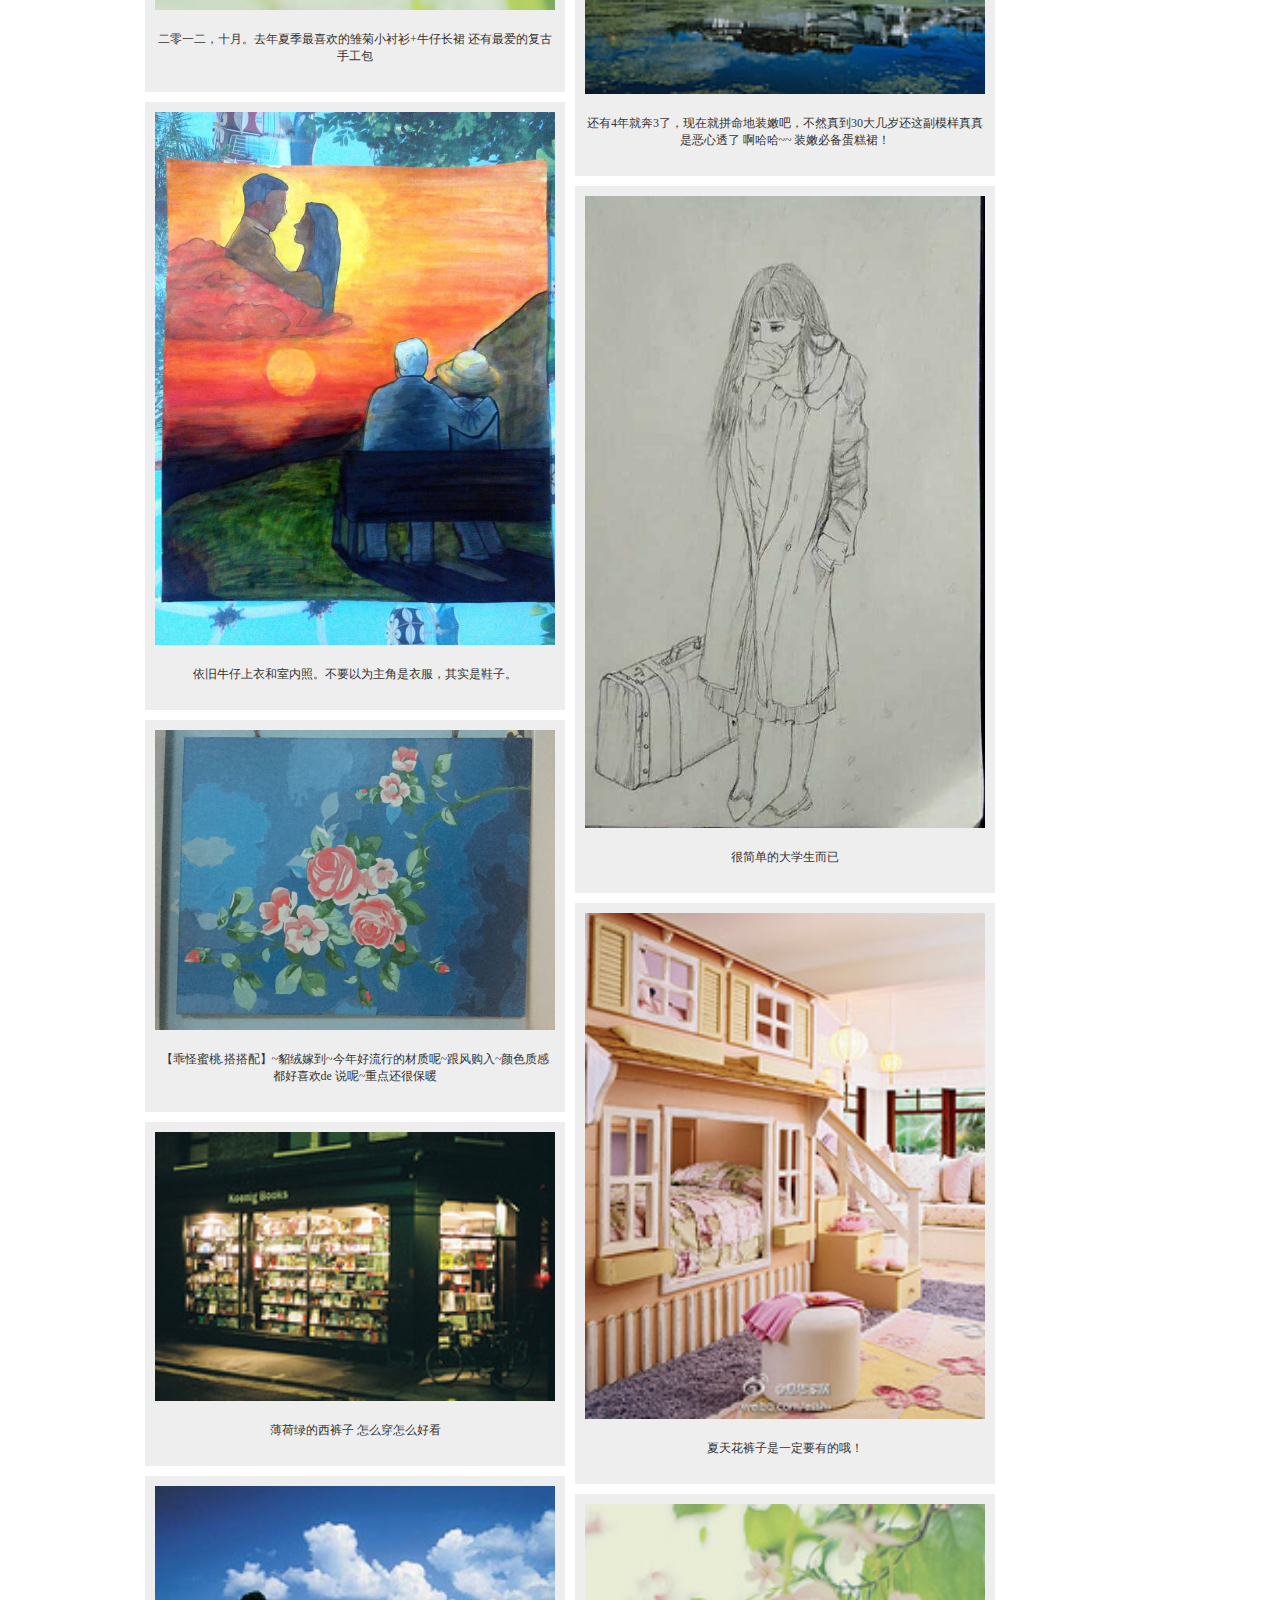
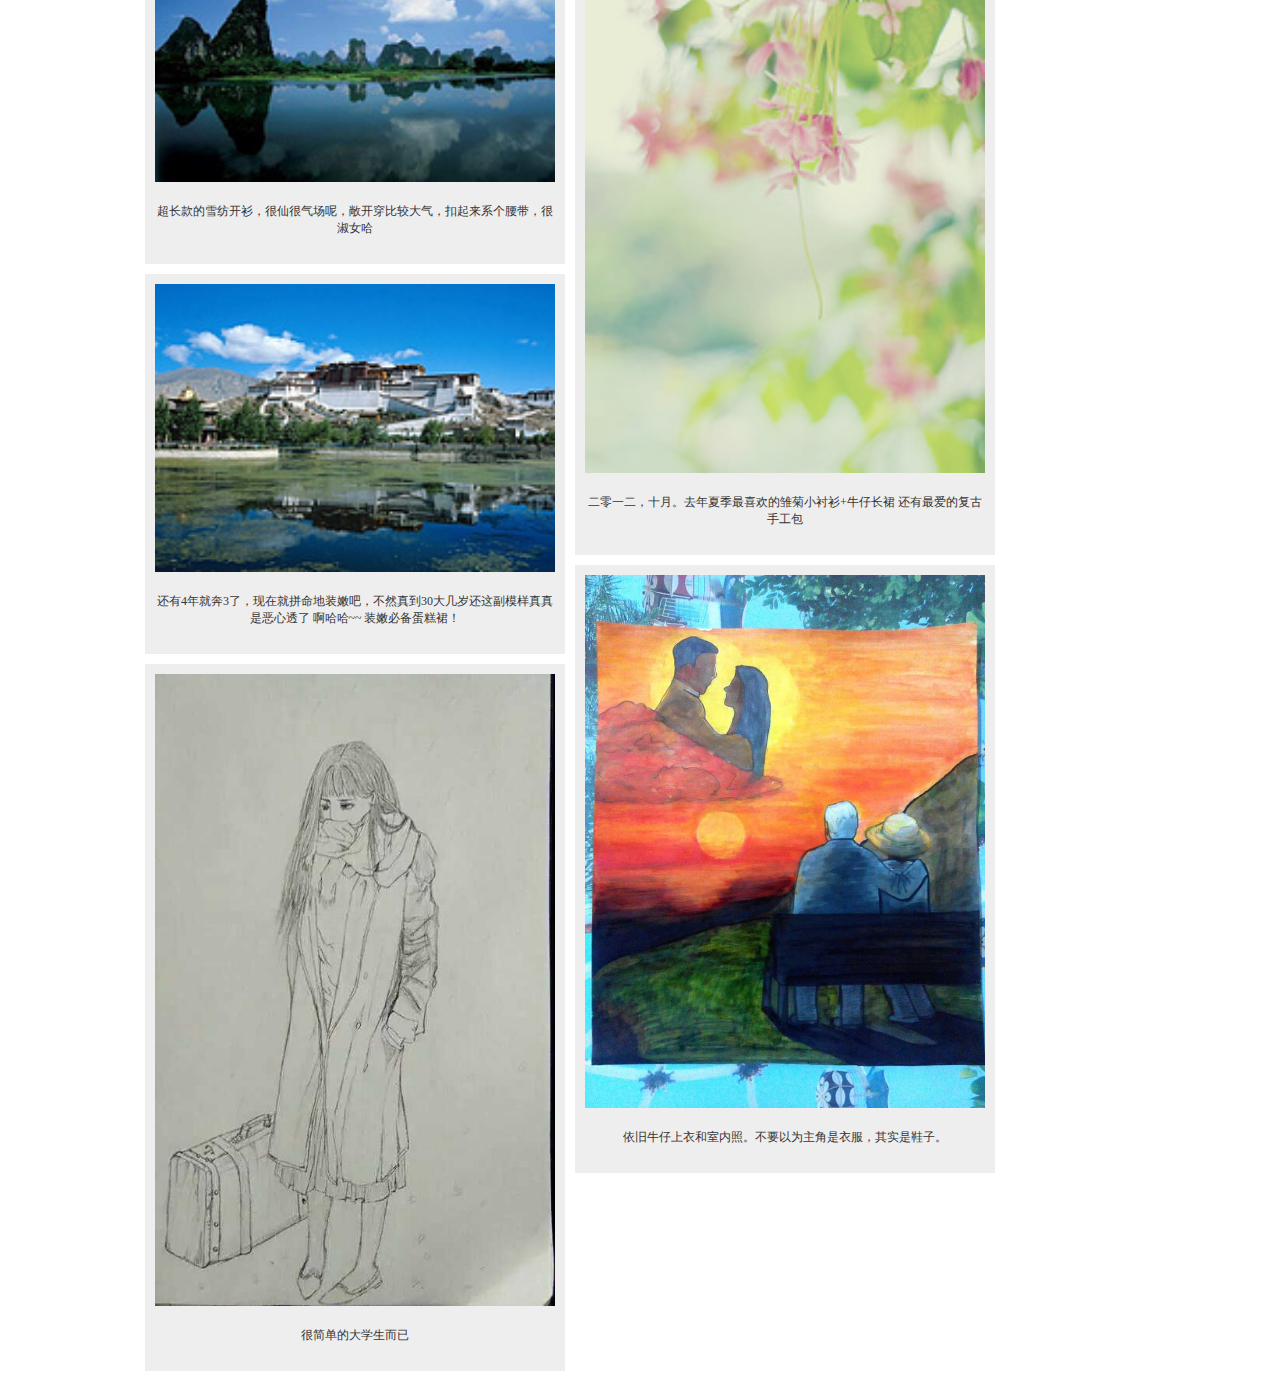
<file: vote/vote/waterflow1.html>
<!DOCTYPE html>
<html>
<head>
<meta charset="UTF-8">
<title>Insert title here</title>
<style type="text/css">
img { border:none; }
.wrapper { width:1000px; margin:0 auto; }
.wrapper h3{color:#3366cc;font-size:16px;height:35px;line-height:1.9;text-align:center;border-bottom:1px solid #E5E5E5;margin:0 0 10px 0;}
#con1_1 { position:relative; }
#con1_1 .product_list { position:absolute; left:0px; top:0px; padding:10px; background:#eee; margin:5px;}
.product_list img { width:400px;}
.product_list p { padding:5px 0px; font-size:12px; text-align:center; color:#333;  white-space:normal; width:400px;}
</style>
</head>
<body>
	<div class="wrapper">
		<h3>瀑布流实例</h3>
		<div id="con1_1">
			<div class="product_list">
				<a href="#"><img src="images/drawing/6.jpg"></a>
				<p>【乖怪蜜桃.搭搭配】~貂绒嫁到~今年好流行的材质呢~跟风购入~颜色质感都好喜欢de 说呢~重点还很保暖</p>
			</div>
			<div class="product_list">
				<a href="#"><img src="images/drawing/4.jpg"></a>
				<p>夏天花裤子是一定要有的哦！</p>
			</div>
			<div class="product_list">
				<a href="#"><img src="images/drawing/1.jpg"></a>
				<p>薄荷绿的西裤子 怎么穿怎么好看</p>
			</div>
			<div class="product_list">
				<a href="#"><img src="images/drawing/2.jpg"></a>
				<p>超长款的雪纺开衫，很仙很气场呢，敞开穿比较大气，扣起来系个腰带，很淑女哈</p>
			</div>
			<div class="product_list">
				<a href="#"><img src="images/drawing/3.jpg"></a>
				<p>二零一二，十月。去年夏季最喜欢的雏菊小衬衫+牛仔长裙 还有最爱的复古手工包</p>
			</div>
			<div class="product_list">
				<a href="#"><img src="images/drawing/5.jpg"></a>
				<p>还有4年就奔3了，现在就拼命地装嫩吧，不然真到30大几岁还这副模样真真是恶心透了 啊哈哈~~ 装嫩必备蛋糕裙！</p>
			</div>
			<div class="product_list">
				<a href="#"><img src="images/drawing/8.jpg"></a>
				<p>依旧牛仔上衣和室内照。不要以为主角是衣服，其实是鞋子。</p>
			</div>
			<div class="product_list">
				<a href="#"><img src="images/drawing/7.jpg"></a>
				<p>很简单的大学生而已</p>
			</div>
			<div class="product_list">
				<a href="#"><img src="images/drawing/6.jpg"></a>
				<p>【乖怪蜜桃.搭搭配】~貂绒嫁到~今年好流行的材质呢~跟风购入~颜色质感都好喜欢de 说呢~重点还很保暖</p>
			</div>
			<div class="product_list">
				<a href="#"><img src="images/drawing/4.jpg"></a>
				<p>夏天花裤子是一定要有的哦！</p>
			</div>
			<div class="product_list">
				<a href="#"><img src="images/drawing/1.jpg"></a>
				<p>薄荷绿的西裤子 怎么穿怎么好看</p>
			</div>
			<div class="product_list">
				<a href="#"><img src="images/drawing/2.jpg"></a>
				<p>超长款的雪纺开衫，很仙很气场呢，敞开穿比较大气，扣起来系个腰带，很淑女哈</p>
			</div>
			<div class="product_list">
				<a href="#"><img src="images/drawing/3.jpg"></a>
				<p>二零一二，十月。去年夏季最喜欢的雏菊小衬衫+牛仔长裙 还有最爱的复古手工包</p>
			</div>
			<div class="product_list">
				<a href="#"><img src="images/drawing/5.jpg"></a>
				<p>还有4年就奔3了，现在就拼命地装嫩吧，不然真到30大几岁还这副模样真真是恶心透了 啊哈哈~~ 装嫩必备蛋糕裙！</p>
			</div>
			<div class="product_list">
				<a href="#"><img src="images/drawing/8.jpg"></a>
				<p>依旧牛仔上衣和室内照。不要以为主角是衣服，其实是鞋子。</p>
			</div>
			<div class="product_list">
				<a href="#"><img src="images/drawing/7.jpg"></a>
				<p>很简单的大学生而已</p>
			</div>
			<div class="product_list">
				<a href="#"><img src="images/drawing/6.jpg"></a>
				<p>【乖怪蜜桃.搭搭配】~貂绒嫁到~今年好流行的材质呢~跟风购入~颜色质感都好喜欢de 说呢~重点还很保暖</p>
			</div>
			<div class="product_list">
				<a href="#"><img src="images/drawing/4.jpg"></a>
				<p>夏天花裤子是一定要有的哦！</p>
			</div>
			<div class="product_list">
				<a href="#"><img src="images/drawing/1.jpg"></a>
				<p>薄荷绿的西裤子 怎么穿怎么好看</p>
			</div>
			<div class="product_list">
				<a href="#"><img src="images/drawing/2.jpg"></a>
				<p>超长款的雪纺开衫，很仙很气场呢，敞开穿比较大气，扣起来系个腰带，很淑女哈</p>
			</div>
			<div class="product_list">
				<a href="#"><img src="images/drawing/3.jpg"></a>
				<p>二零一二，十月。去年夏季最喜欢的雏菊小衬衫+牛仔长裙 还有最爱的复古手工包</p>
			</div>
			<div class="product_list">
				<a href="#"><img src="images/drawing/5.jpg"></a>
				<p>还有4年就奔3了，现在就拼命地装嫩吧，不然真到30大几岁还这副模样真真是恶心透了 啊哈哈~~ 装嫩必备蛋糕裙！</p>
			</div>
			<div class="product_list">
				<a href="#"><img src="images/drawing/8.jpg"></a>
				<p>依旧牛仔上衣和室内照。不要以为主角是衣服，其实是鞋子。</p>
			</div>
			<div class="product_list">
				<a href="#"><img src="images/drawing/7.jpg"></a>
				<p>很简单的大学生而已</p>
			</div>
			<div class="product_list">
				<a href="#"><img src="images/drawing/6.jpg"></a>
				<p>【乖怪蜜桃.搭搭配】~貂绒嫁到~今年好流行的材质呢~跟风购入~颜色质感都好喜欢de 说呢~重点还很保暖</p>
			</div>
			<div class="product_list">
				<a href="#"><img src="images/drawing/4.jpg"></a>
				<p>夏天花裤子是一定要有的哦！</p>
			</div>
			<div class="product_list">
				<a href="#"><img src="images/drawing/1.jpg"></a>
				<p>薄荷绿的西裤子 怎么穿怎么好看</p>
			</div>
			<div class="product_list">
				<a href="#"><img src="images/drawing/2.jpg"></a>
				<p>超长款的雪纺开衫，很仙很气场呢，敞开穿比较大气，扣起来系个腰带，很淑女哈</p>
			</div>
			<div class="product_list">
				<a href="#"><img src="images/drawing/3.jpg"></a>
				<p>二零一二，十月。去年夏季最喜欢的雏菊小衬衫+牛仔长裙 还有最爱的复古手工包</p>
			</div>
			<div class="product_list">
				<a href="#"><img src="images/drawing/5.jpg"></a>
				<p>还有4年就奔3了，现在就拼命地装嫩吧，不然真到30大几岁还这副模样真真是恶心透了 啊哈哈~~ 装嫩必备蛋糕裙！</p>
			</div>
			<div class="product_list">
				<a href="#"><img src="images/drawing/8.jpg"></a>
				<p>依旧牛仔上衣和室内照。不要以为主角是衣服，其实是鞋子。</p>
			</div>
			<div class="product_list">
				<a href="#"><img src="images/drawing/7.jpg"></a>
				<p>很简单的大学生而已</p>
			</div>
			<div class="product_list">
				<a href="#"><img src="images/drawing/6.jpg"></a>
				<p>【乖怪蜜桃.搭搭配】~貂绒嫁到~今年好流行的材质呢~跟风购入~颜色质感都好喜欢de 说呢~重点还很保暖</p>
			</div>
			<div class="product_list">
				<a href="#"><img src="images/drawing/4.jpg"></a>
				<p>夏天花裤子是一定要有的哦！</p>
			</div>
			<div class="product_list">
				<a href="#"><img src="images/drawing/1.jpg"></a>
				<p>薄荷绿的西裤子 怎么穿怎么好看</p>
			</div>
			<div class="product_list">
				<a href="#"><img src="images/drawing/2.jpg"></a>
				<p>超长款的雪纺开衫，很仙很气场呢，敞开穿比较大气，扣起来系个腰带，很淑女哈</p>
			</div>
			<div class="product_list">
				<a href="#"><img src="images/drawing/3.jpg"></a>
				<p>二零一二，十月。去年夏季最喜欢的雏菊小衬衫+牛仔长裙 还有最爱的复古手工包</p>
			</div>
			<div class="product_list">
				<a href="#"><img src="images/drawing/5.jpg"></a>
				<p>还有4年就奔3了，现在就拼命地装嫩吧，不然真到30大几岁还这副模样真真是恶心透了 啊哈哈~~ 装嫩必备蛋糕裙！</p>
			</div>
			<div class="product_list">
				<a href="#"><img src="images/drawing/8.jpg"></a>
				<p>依旧牛仔上衣和室内照。不要以为主角是衣服，其实是鞋子。</p>
			</div>
			<div class="product_list">
				<a href="#"><img src="images/drawing/7.jpg"></a>
				<p>很简单的大学生而已</p>
			</div>
			<div class="product_list">
				<a href="#"><img src="images/drawing/6.jpg"></a>
				<p>【乖怪蜜桃.搭搭配】~貂绒嫁到~今年好流行的材质呢~跟风购入~颜色质感都好喜欢de 说呢~重点还很保暖</p>
			</div>
			<div class="product_list">
				<a href="#"><img src="images/drawing/4.jpg"></a>
				<p>夏天花裤子是一定要有的哦！</p>
			</div>
			<div class="product_list">
				<a href="#"><img src="images/drawing/1.jpg"></a>
				<p>薄荷绿的西裤子 怎么穿怎么好看</p>
			</div>
			<div class="product_list">
				<a href="#"><img src="images/drawing/2.jpg"></a>
				<p>超长款的雪纺开衫，很仙很气场呢，敞开穿比较大气，扣起来系个腰带，很淑女哈</p>
			</div>
			<div class="product_list">
				<a href="#"><img src="images/drawing/3.jpg"></a>
				<p>二零一二，十月。去年夏季最喜欢的雏菊小衬衫+牛仔长裙 还有最爱的复古手工包</p>
			</div>
			<div class="product_list">
				<a href="#"><img src="images/drawing/5.jpg"></a>
				<p>还有4年就奔3了，现在就拼命地装嫩吧，不然真到30大几岁还这副模样真真是恶心透了 啊哈哈~~ 装嫩必备蛋糕裙！</p>
			</div>
			<div class="product_list">
				<a href="#"><img src="images/drawing/8.jpg"></a>
				<p>依旧牛仔上衣和室内照。不要以为主角是衣服，其实是鞋子。</p>
			</div>
			<div class="product_list">
				<a href="#"><img src="images/drawing/7.jpg"></a>
				<p>很简单的大学生而已</p>
			</div>
		</div>
	</div>
	<script type="text/javascript" src="js/jquery-1.7.2.min.js"></script>
	<script type="text/javascript" src="js/jquery.masonry.min.js"></script>
	<script type="text/javascript">
	$(document).ready(function(){
	    var $container = $('#con1_1');    
	    $container.imagesLoaded(function(){
	        $container.masonry({
	            itemSelector: '.product_list',
	            columnWidth: 5 //每两列之间的间隙为5像素
	        });
	    });
	    
	});
	</script>
</body>
</html>
</file>
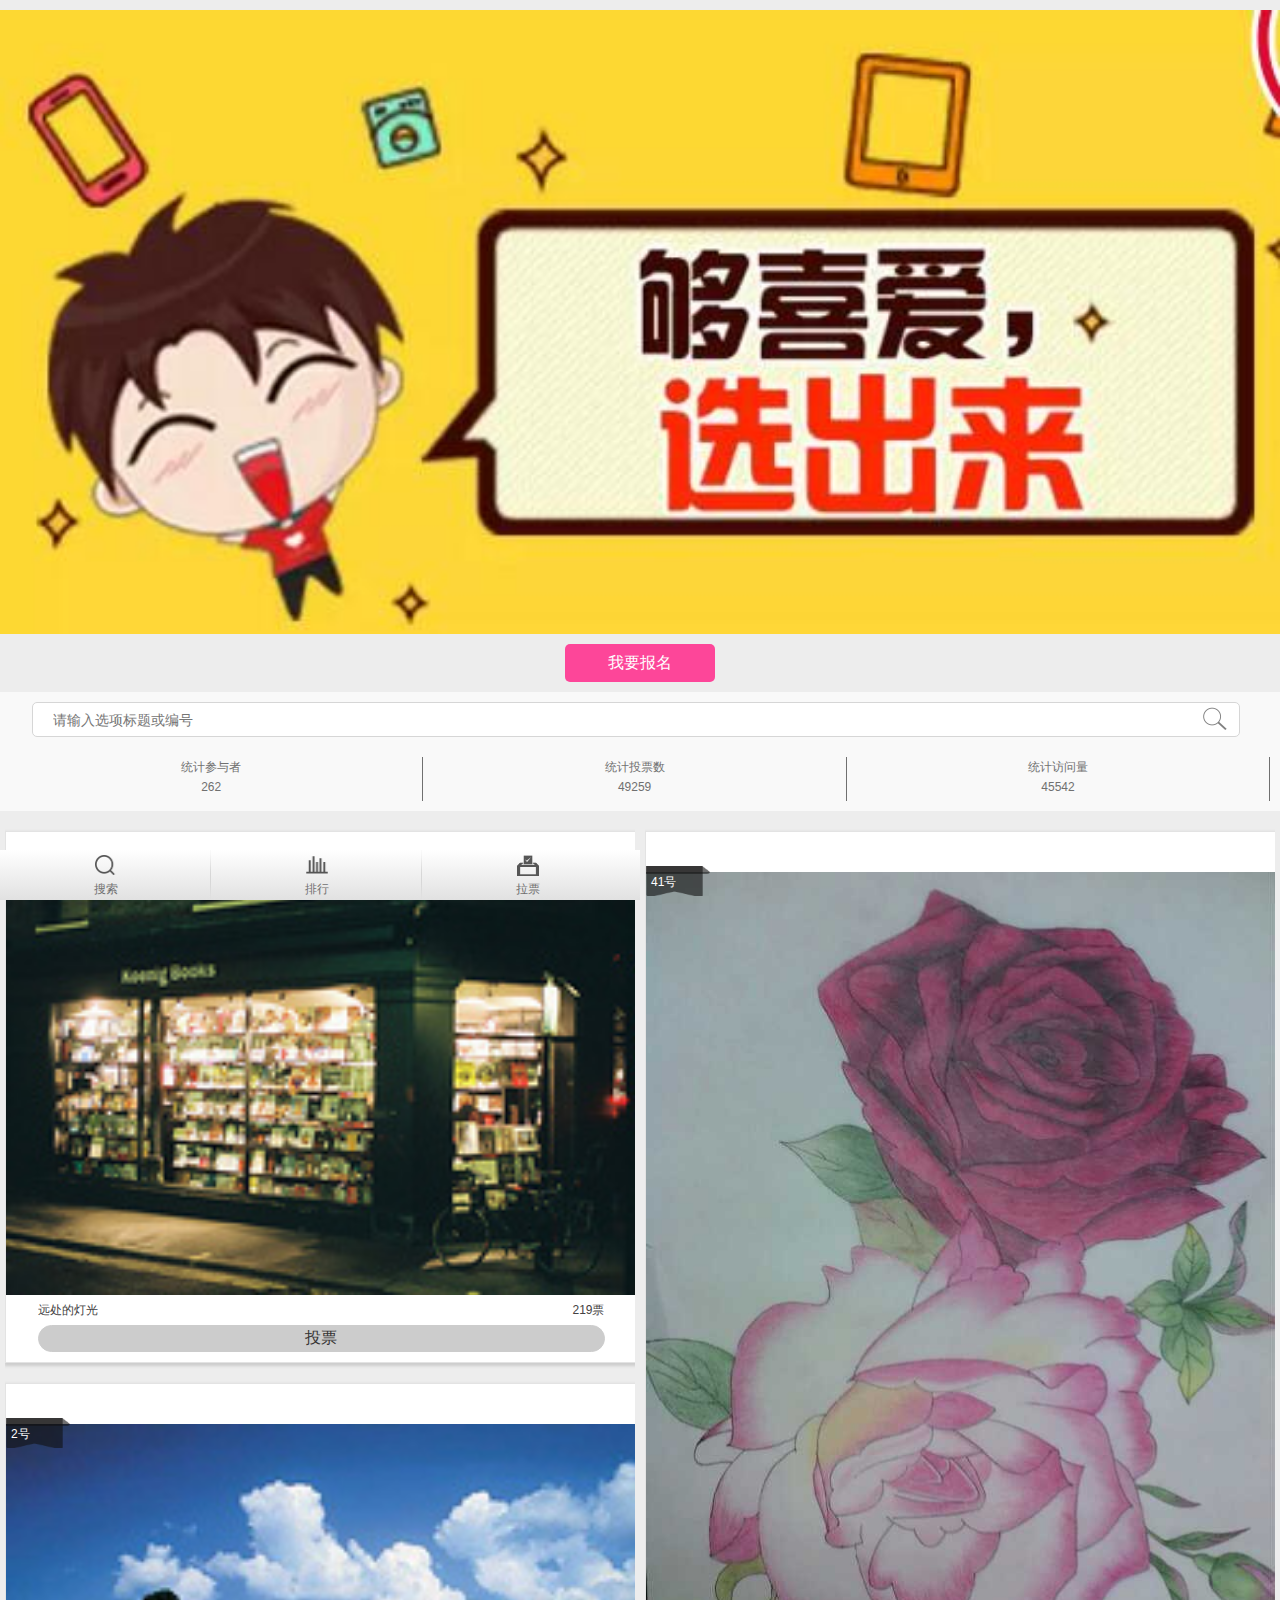
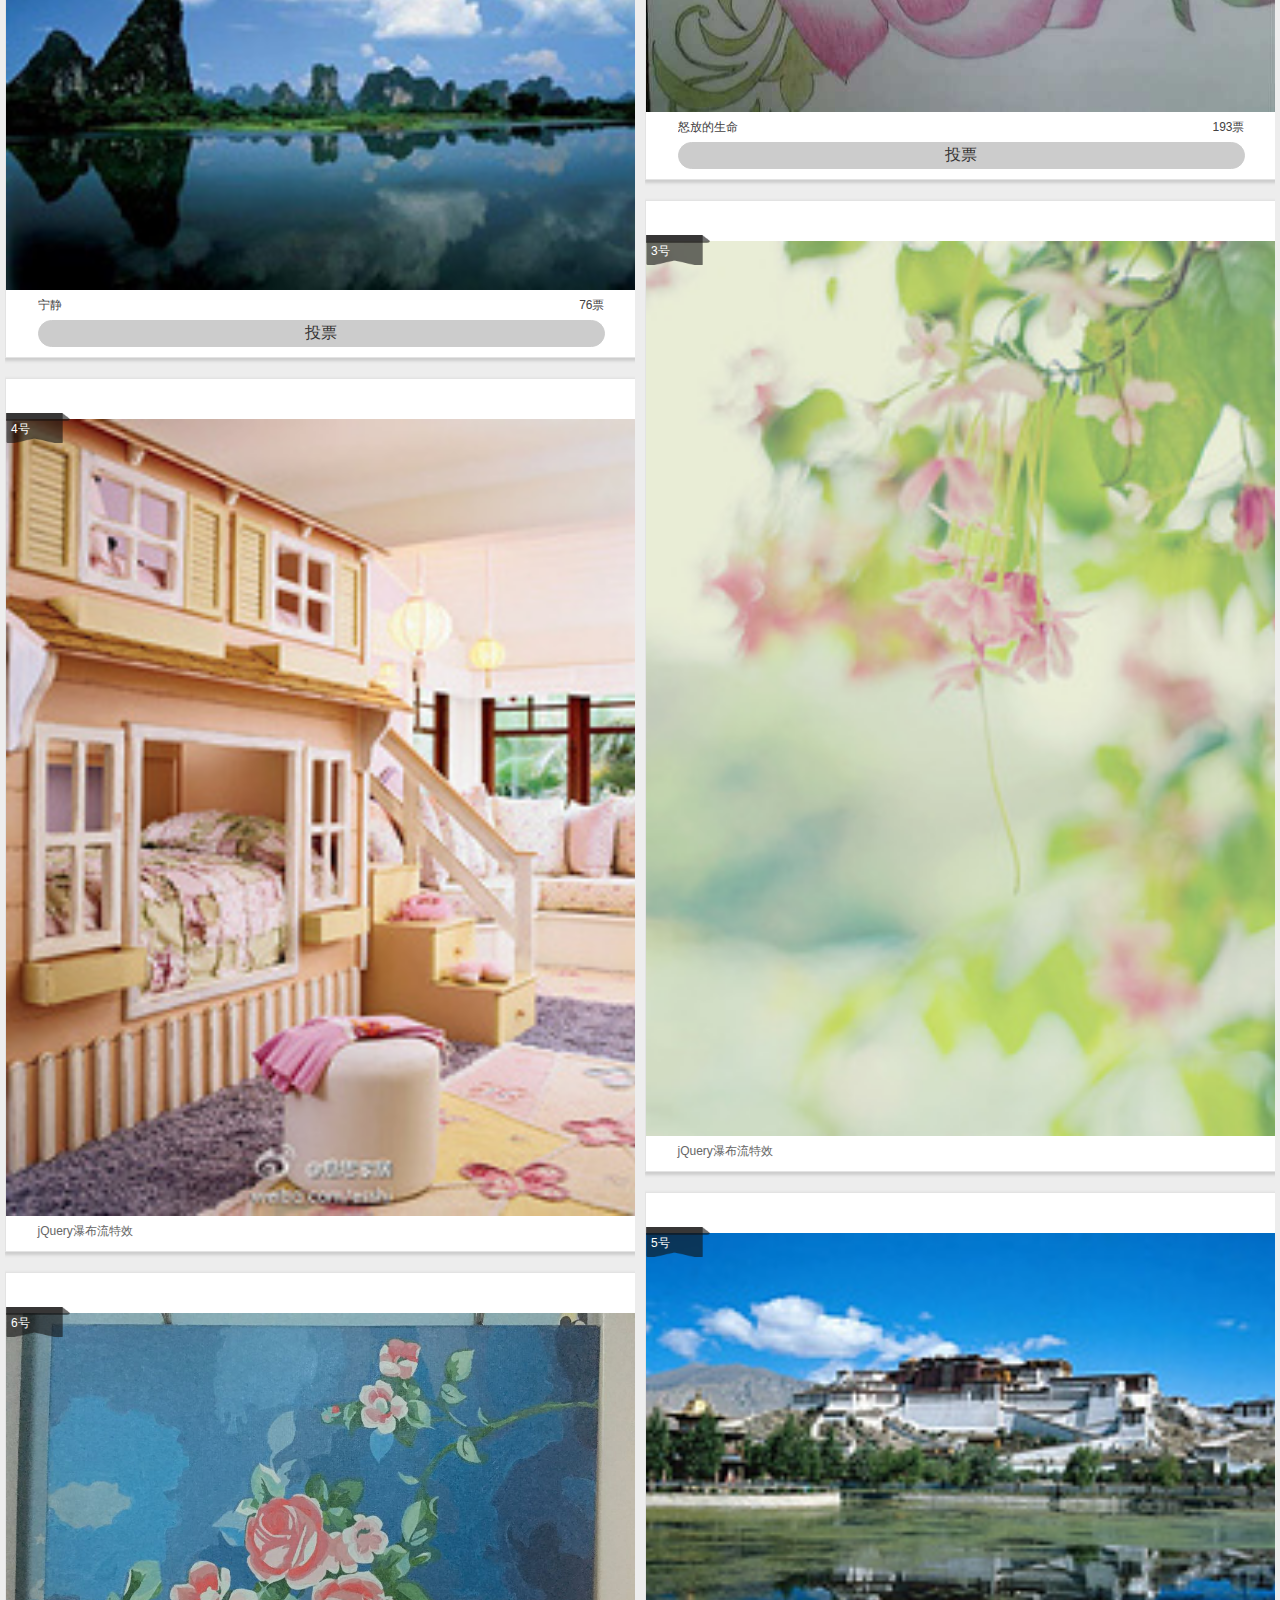
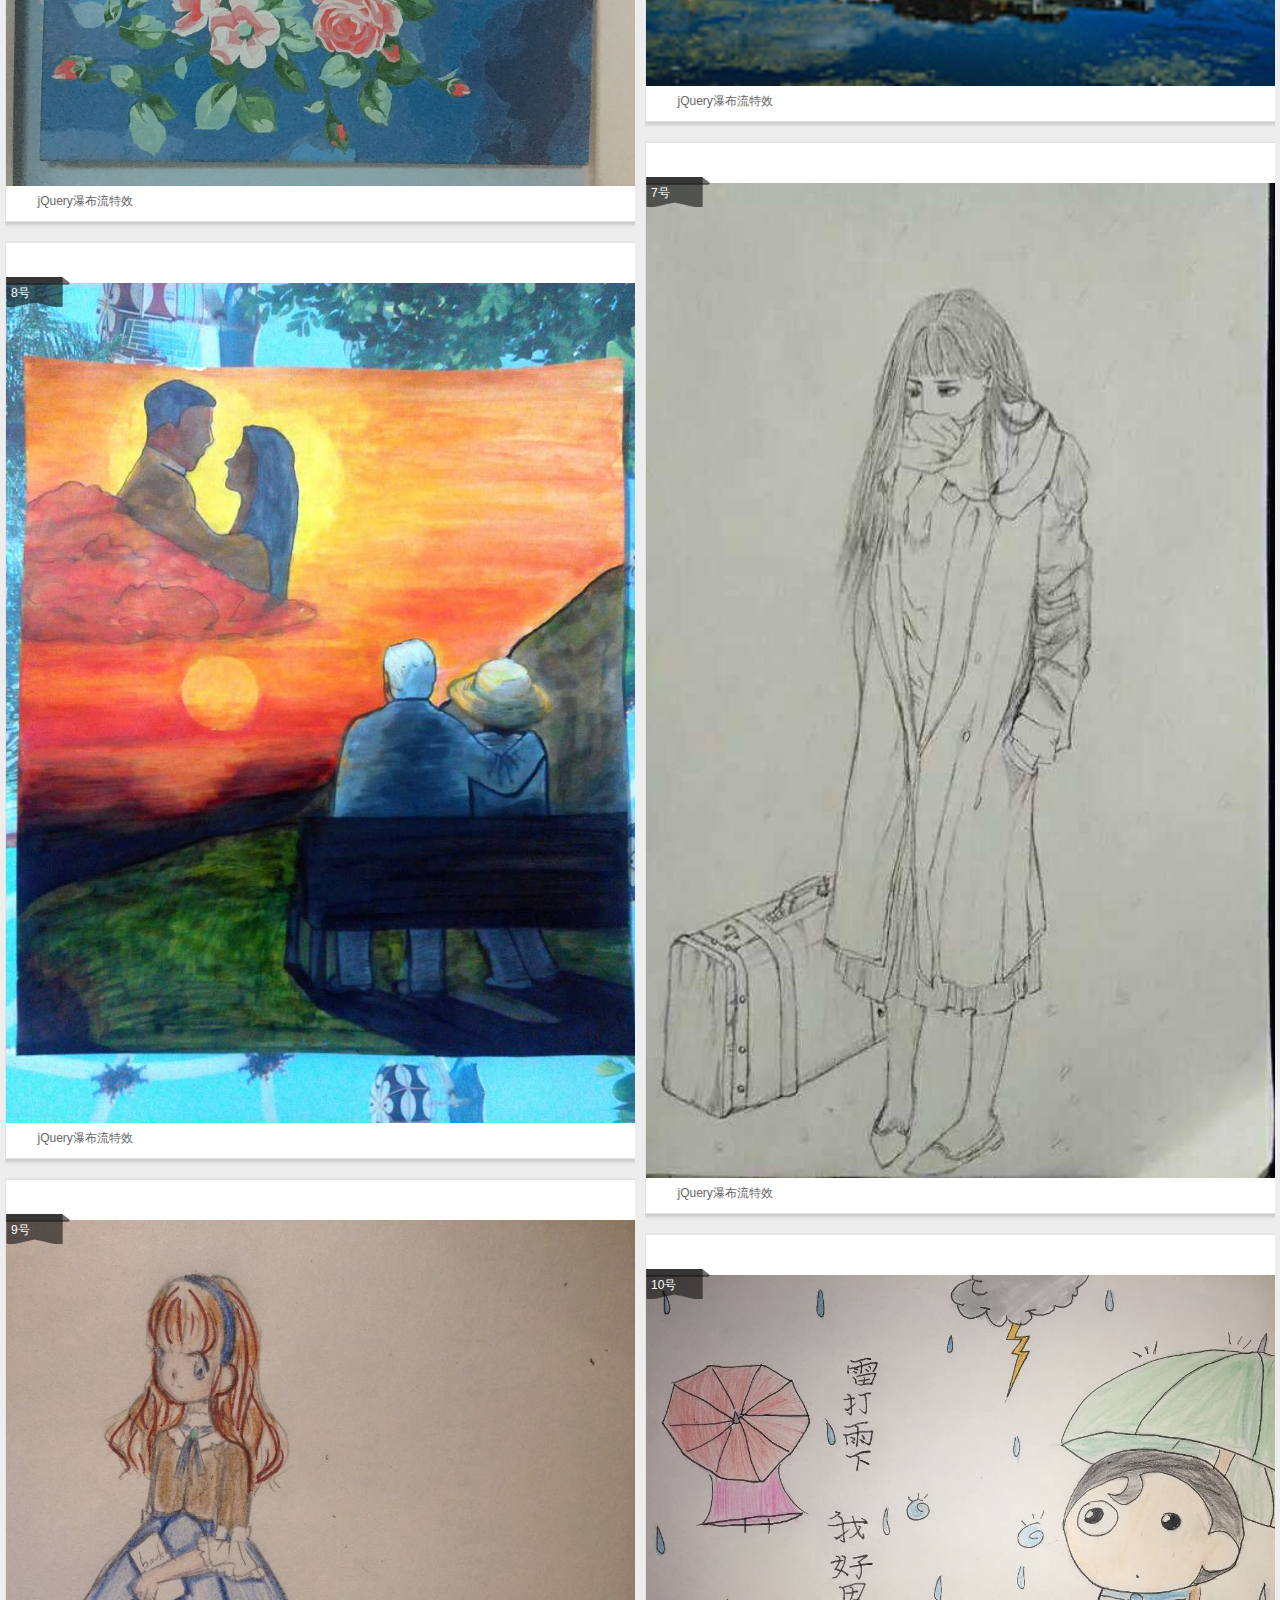
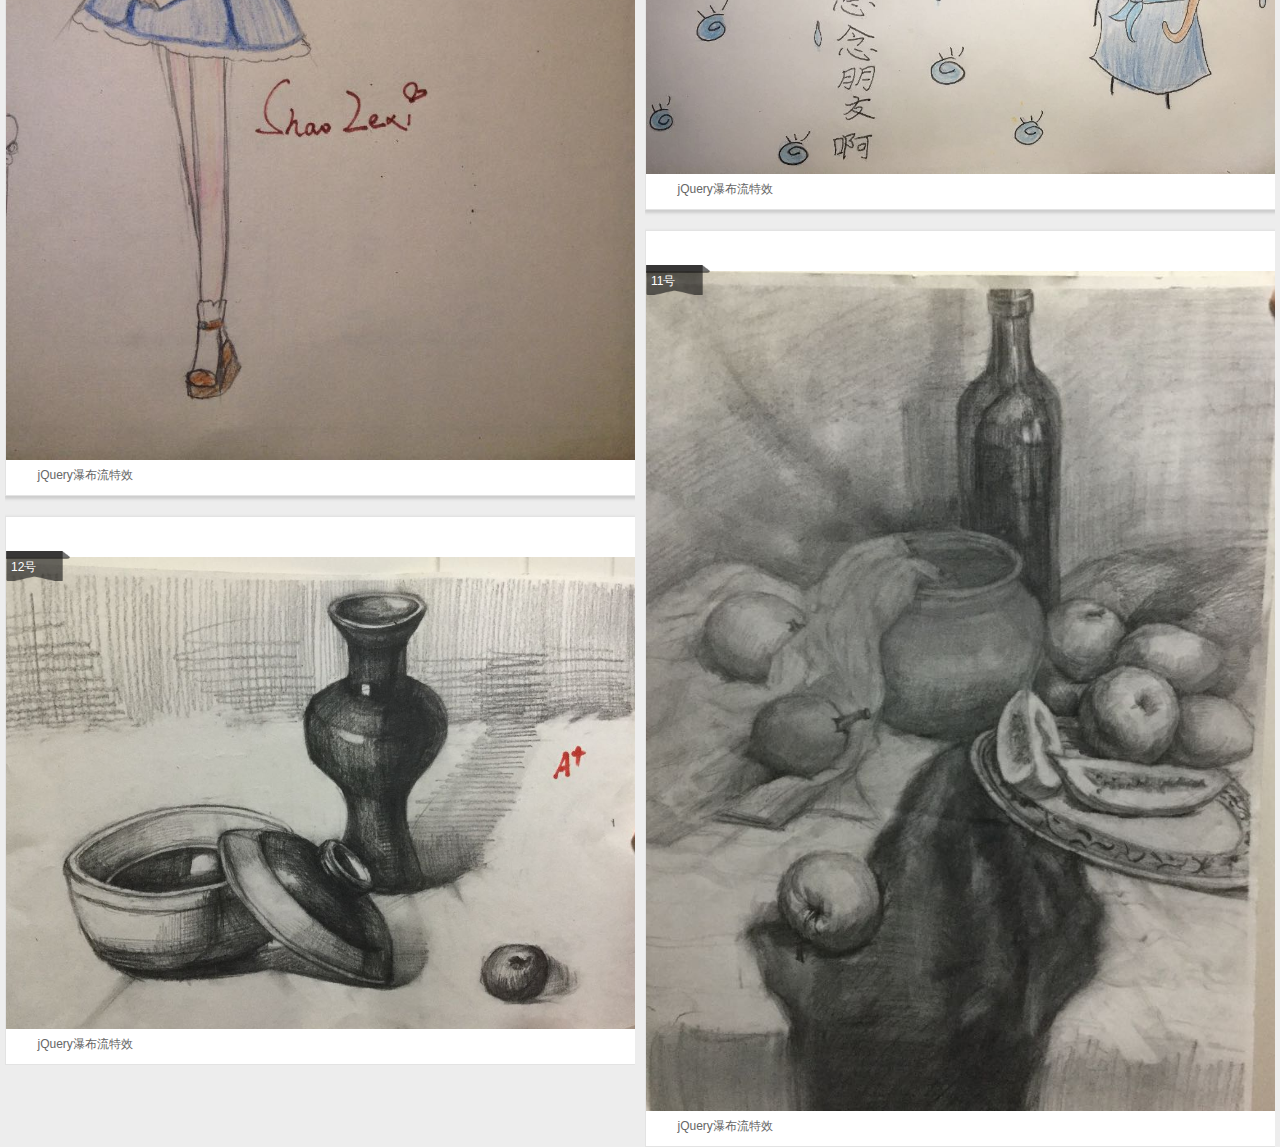
<file: vote/vote/waterflow2.html>
<!DOCTYPE html PUBLIC "-//W3C//DTD XHTML 1.0 Transitional//EN" "http://www.w3.org/TR/xhtml1/DTD/xhtml1-transitional.dtd">
<html xmlns="http://www.w3.org/1999/xhtml">
<head>
<meta http-equiv="Content-Type" content="text/html; charset=utf-8">
<meta name="viewport"
	content="width=device-width, initial-scale=1.0, minimum-scale=1.0, maximum-scale=1.0, user-scalable=no" />
<style type="text/css">
body {
	position: relative;
	margin: 0;
	padding: 10px 0 0 0;
}
</style>
	<title>作品列表</title>
	<link href="css/waterfall.css" type="text/css" rel="stylesheet" />
	<script src="js/jquery-1.7.2.min.js"></script>
	<script>
		var screenWidth = screen.width;
		var columnSpace = 10;
		var columnWidth = (screenWidth-columnSpace)/2-5;
		(function($) {
			var
			//参数
			setting = {
				column_width : columnWidth,//列宽
				column_className : 'waterfall_column',//列的类名
				column_space : columnSpace,//列间距
				cell_selector : '.cell',//要排列的砖块的选择器，context为整个外部容器
				img_selector : 'img',//要加载的图片的选择器
				auto_imgHeight : true,//是否需要自动计算图片的高度
				fadein : true,//是否渐显载入
				fadein_speed : 600,//渐显速率，单位毫秒
				insert_type : 1, //单元格插入方式，1为插入最短那列，2为按序轮流插入
				getResource : function(index) {
				} //获取动态资源函数,必须返回一个砖块元素集合,传入参数为加载的次数
			},
			//
			waterfall = $.waterfall = {}, //对外信息对象
			$waterfall = null;//容器
			waterfall.load_index = 0, //加载次数
			$.fn.extend({
				waterfall : function(opt) {
					opt = opt || {};
					setting = $.extend(setting, opt);
					$waterfall = waterfall.$waterfall = $(this);
					waterfall.$columns = creatColumn();
					render($(this).find(setting.cell_selector).detach(), false); //重排已存在元素时强制不渐显
					waterfall._scrollTimer2 = null;
					$(window).bind('scroll',function() {
						clearTimeout(waterfall._scrollTimer2);
						waterfall._scrollTimer2 = setTimeout(onScroll, 300);
					});
					waterfall._scrollTimer3 = null;
					$(window).bind('resize',function() {
						clearTimeout(waterfall._scrollTimer3);
						waterfall._scrollTimer3 = setTimeout(onResize, 300);
					});
				}
			});
			function creatColumn() {//创建列
				waterfall.column_num = calculateColumns();//列数
				//循环创建列
				var html = '';
				for (var i = 0; i < waterfall.column_num; i++) {
					html += '<div class="'+setting.column_className+'" style="width:'+setting.column_width+'px; display:inline-block; *display:inline;zoom:1; margin-left:'+setting.column_space/2+'px;margin-right:'+setting.column_space/2+'px; vertical-align:top; overflow:hidden"></div>';
				}
				$waterfall.prepend(html);//插入列
				return $('.' + setting.column_className, $waterfall);//列集合
			}
			function calculateColumns() {
				//此处不再计算，默认展示2列
				return 2;
				
				//计算需要的列数
				/* var num = Math.floor((screen.width)
						/ (setting.column_width + setting.column_space));
				if (num < 1) {
					num = 1;
				} //保证至少有一列
				return num; */
			}
			function render(elements, fadein) {//渲染元素
				if (!$(elements).length)
					return;//没有元素
				var $columns = waterfall.$columns;
				$(elements)
						.each(
								function(i) {
									if (!setting.auto_imgHeight
											|| setting.insert_type == 2) {//如果给出了图片高度，或者是按顺序插入，则不必等图片加载完就能计算列的高度了
										if (setting.insert_type == 1) {
											insert($(elements).eq(i),
													setting.fadein && fadein);//插入元素
										} else if (setting.insert_type == 2) {
											insert2($(elements).eq(i), i,
													setting.fadein && fadein);//插入元素	 
										}
										return true;//continue
									}
									if ($(this)[0].nodeName.toLowerCase() == 'img'
											|| $(this).find(
													setting.img_selector).length > 0) {//本身是图片或含有图片
										var image = new Image;
										var src = $(this)[0].nodeName
												.toLowerCase() == 'img' ? $(
												this).attr('src') : $(this)
												.find(setting.img_selector)
												.attr('src');
										image.onload = function() {//图片加载后才能自动计算出尺寸
											image.onreadystatechange = null;
											if (setting.insert_type == 1) {
												insert($(elements).eq(i),
														setting.fadein
																&& fadein);//插入元素
											} else if (setting.insert_type == 2) {
												insert2($(elements).eq(i), i,
														setting.fadein
																&& fadein);//插入元素	 
											}
											image = null;
										}
										image.onreadystatechange = function() {//处理IE等浏览器的缓存问题：图片缓存后不会再触发onload事件
											if (image.readyState == "complete") {
												image.onload = null;
												if (setting.insert_type == 1) {
													insert($(elements).eq(i),
															setting.fadein
																	&& fadein);//插入元素
												} else if (setting.insert_type == 2) {
													insert2($(elements).eq(i),
															i, setting.fadein
																	&& fadein);//插入元素	 
												}
												image = null;
											}
										}
										image.src = src;
									} else {//不用考虑图片加载
										if (setting.insert_type == 1) {
											insert($(elements).eq(i),
													setting.fadein && fadein);//插入元素
										} else if (setting.insert_type == 2) {
											insert2($(elements).eq(i), i,
													setting.fadein && fadein);//插入元素	 
										}
									}
								});
			}
			function public_render(elems) {//ajax得到元素的渲染接口
				render(elems, true);
			}
			function insert($element, fadein) {//把元素插入最短列
				if (fadein) {//渐显
					$element.css('opacity', 0).appendTo(
							waterfall.$columns.eq(calculateLowest())).fadeTo(
							setting.fadein_speed, 1);
				} else {//不渐显
					$element.appendTo(waterfall.$columns.eq(calculateLowest()));
				}
			}
			function insert2($element, i, fadein) {//按序轮流插入元素
				if (fadein) {//渐显
					$element.css('opacity', 0).appendTo(
							waterfall.$columns.eq(i % waterfall.column_num))
							.fadeTo(setting.fadein_speed, 1);
				} else {//不渐显
					$element.appendTo(waterfall.$columns.eq(i
							% waterfall.column_num));
				}
			}
			function calculateLowest() {//计算最短的那列的索引
				var min = waterfall.$columns.eq(0).outerHeight(), min_key = 0;
				waterfall.$columns.each(function(i) {
					if ($(this).outerHeight() < min) {
						min = $(this).outerHeight();
						min_key = i;
					}
				});
				return min_key;
			}
			function getElements() {//获取资源
				$.waterfall.load_index++;
				return setting.getResource($.waterfall.load_index,
						public_render);
			}
			waterfall._scrollTimer = null;//延迟滚动加载计时器
			function onScroll() {//滚动加载
				clearTimeout(waterfall._scrollTimer);
				waterfall._scrollTimer = setTimeout(function() {
					var $lowest_column = waterfall.$columns
							.eq(calculateLowest());//最短列
					var bottom = $lowest_column.offset().top
							+ $lowest_column.outerHeight();//最短列底部距离浏览器窗口顶部的距离
					var scrollTop = document.documentElement.scrollTop
							|| document.body.scrollTop || 0;//滚动条距离
					var windowHeight = document.documentElement.clientHeight
							|| document.body.clientHeight || 0;//窗口高度
					if (scrollTop >= bottom - windowHeight) {
						render(getElements(), true);
					}
				}, 100);
			}
			function onResize() {//窗口缩放时重新排列
				if (calculateColumns() == waterfall.column_num)
					return; //列数未改变，不需要重排
				var $cells = waterfall.$waterfall.find(setting.cell_selector);
				waterfall.$columns.remove();
				waterfall.$columns = creatColumn();
				render($cells, false); //重排已有元素时强制不渐显
			}
		})(jQuery);
	</script>
</head>

<body>
	<div class="m_head clearfix">
		<div class="addWrap">
			<div class="swipe" id="mySwipe" style="visibility: visible;">
				<div class="swipe-wrap" style="width: 100%;">
					<div style="width: 100%; overflow: hidden; left: 0px; transition-duration: 0ms; transform: translate(0px, 0px) translateZ(0px);" data-index="0">
						<img src="images/banner.jpg" width="100%;" />
					</div>	
				</div>
			</div>
			<ul id="position">
			</ul>
			<script src="http://s.404.cn/tpl/static/voteimg/js/swipe.js"></script> 
			<script type="text/javascript"> 
			  var bullets = document.getElementById('position').getElementsByTagName('li');
			  var banner = Swipe(document.getElementById('mySwipe'), {
				auto: 2000,
				continuous: true,
				disableScroll:false,
				callback: function(pos) {
					h = $(".swipe-wrap img").eq(pos).height();
					$(".swipe-wrap div").css("height",h);
				  var i = bullets.length;
				  while (i--) {
					bullets[i].className = ' ';
				  }
				  bullets[pos].className = 'cur';
				}
			  });
			  </script>
		</div>
		<div class="bigBtn"> 
			<a href="javascript:;" onclick="apply();">我要报名</a> 
		</div>    
	
		<div class="search">
	      <form action="/index.php?g=Wap&amp;m=Voteimg&amp;a=index&amp;id=7&amp;token=rowbhj1484111879" id="search_form" method="post">
		  <input type="hidden" name="id" value="7">
		  <input type="hidden" name="token" value="rowbhj1484111879">
	        <div class="search_con">
	          <div class="btn">
	            <input type="submit" name="seachid" id="searchBtn" value="搜索">
	          </div>
	          <div class="text_box">
	            <input type="search" id="searchText" value="" name="key_word" placeholder="请输入选项标题或编号" autocomplete="off">
	          </div>
	        </div>
	      <input type="hidden" name="__hash__" value="069ffdd99a05bbeab696412e46f812df_178ec19e0791594d25d383eacce79bfa"></form>
	    </div>
		<div class="num_box">
	      <ul class="num_box_ul">
	        <li> <span class="text">统计参与者</span> <span id="main_a">262</span> </li>
	        <li> <span class="text">统计投票数</span> <span id="main_b">49259</span> </li>
	        <li> <span class="text">统计访问量</span> <span id="main_c">45542</span> </li>
	      </ul>
	    </div>  
	</div>
	<div class="blank20"></div>
	<div id="waterfall">
		<div class="cell">
			<i class="number">1号</i>
			<a href="http://www.5icool.org/special/pinterest/"><img
				src="images/drawing/1.jpg" /></a>
			<div class="clearfix">
	            <p><span>远处的灯光</span><em class="count" id="vote_id_13">219票</em> </p>
				<button class="vote" style="background-color:#ccc;border: 1px solid #ccc;" onclick="wait_vote();">投票</button> 
			</div>
		</div>
		<div class="cell">
			<i class="number">41号</i>
			<a href="http://www.5icool.org/special/pinterest/"><img
				src="images/drawing/41.jpg" /></a>
			<div class="clearfix">
	            <p><span>怒放的生命</span><em class="count" id="vote_id_13">193票</em> </p>
				<button class="vote" style="background-color:#ccc;border: 1px solid #ccc;" onclick="wait_vote();">投票</button> 
			</div>
		</div>
		<div class="cell">
			<i class="number">2号</i>
			<a href="http://www.5icool.org/special/pinterest/"><img
				src="images/drawing/2.jpg" /></a>
			<div class="clearfix">
	            <p><span>宁静</span><em class="count" id="vote_id_13">76票</em> </p>
				<button class="vote" style="background-color:#ccc;border: 1px solid #ccc;" onclick="wait_vote();">投票</button> 
			</div>
		</div>
		<div class="cell">
			<i class="number">3号</i>
			<a href="http://www.5icool.org/special/pinterest/"><img
				src="images/drawing/3.jpg" /></a>
			<p>
				<a href="http://www.5icool.org/special/pinterest/">jQuery瀑布流特效</a>
			</p>
		</div>
		<div class="cell">
			<i class="number">4号</i>
			<a href="http://www.5icool.org/special/pinterest/"><img
				src="images/drawing/4.jpg" /></a>
			<p>
				<a href="http://www.5icool.org/special/pinterest/">jQuery瀑布流特效</a>
			</p>
		</div>
		<div class="cell">
			<i class="number">5号</i>
			<a href="http://www.5icool.org/special/pinterest/"><img
				src="images/drawing/5.jpg" /></a>
			<p>
				<a href="http://www.5icool.org/special/pinterest/">jQuery瀑布流特效</a>
			</p>
		</div>
		<div class="cell">
			<i class="number">6号</i>
			<a href="http://www.5icool.org/special/pinterest/"><img
				src="images/drawing/6.jpg" /></a>
			<p>
				<a href="http://www.5icool.org/special/pinterest/">jQuery瀑布流特效</a>
			</p>
		</div>
		<div class="cell">
			<i class="number">7号</i>
			<a href="http://www.5icool.org/special/pinterest/"><img
				src="images/drawing/7.jpg" /></a>
			<p>
				<a href="http://www.5icool.org/special/pinterest/">jQuery瀑布流特效</a>
			</p>
		</div>
		<div class="cell">
			<i class="number">8号</i>
			<a href="http://www.5icool.org/special/pinterest/"><img
				src="images/drawing/8.jpg" /></a>
			<p>
				<a href="http://www.5icool.org/special/pinterest/">jQuery瀑布流特效</a>
			</p>
		</div>
		<div class="cell">
			<i class="number">9号</i>
			<a href="http://www.5icool.org/special/pinterest/"><img
				src="images/drawing/9.jpg" /></a>
			<p>
				<a href="http://www.5icool.org/special/pinterest/">jQuery瀑布流特效</a>
			</p>
		</div>
		<div class="cell">
			<i class="number">10号</i>
			<a href="http://www.5icool.org/special/pinterest/"><img
				src="images/drawing/10.jpg" /></a>
			<p>
				<a href="http://www.5icool.org/special/pinterest/">jQuery瀑布流特效</a>
			</p>
		</div>
		<div class="cell">
			<i class="number">11号</i>
			<a href="http://www.5icool.org/special/pinterest/"><img
				src="images/drawing/11.jpg" /></a>
			<p>
				<a href="http://www.5icool.org/special/pinterest/">jQuery瀑布流特效</a>
			</p>
		</div>
		<div class="cell">
			<i class="number">12号</i>
			<a href="http://www.5icool.org/special/pinterest/"><img
				src="images/drawing/12.jpg" /></a>
			<p>
				<a href="http://www.5icool.org/special/pinterest/">jQuery瀑布流特效</a>
			</p>
		</div>
	</div>
	<div>
		<ul style="width:100%; margin:0 auto;" class="bot_main" id="c_foot">
			<li class="ico_2" id="foot_bu" style="width: 33%;">
				<span class="ico">
					<img src="images/daohang_02.png" width="20" height="20">
				</span>
				<span class="txt">搜索</span>
			</li>	
			<li class="ico_3" id="foot_bu" style="width: 33%;">
				<a href="javascript:;" onclick="window.location.href = &quot;/index.php?g=Wap&amp;m=Voteimg&amp;a=vote_ranking&amp;id=7&amp;token=rowbhj1484111879&quot;;">
				<span class="ico">
					<img src="images/daohang_03.png" width="20" height="20"></span>
					<span class="txt">排行</span>
				</a>
			</li>	
			<li class="ico_4" id="foot_bu" style="width: 33%;">
				<span class="ico">
					<img src="images/daohang_04.png" width="20" height="20">
				</span>
				<span class="txt">拉票</span>
			</li>  
		</ul>
	</div>
	<script>
		var opt = {
			getResource : function(index, render) {//index为已加载次数,render为渲染接口函数,接受一个dom集合或jquery对象作为参数。通过ajax等异步方法得到的数据可以传入该接口进行渲染，如 render(elem)
				if (index >= 7)
					index = index % 7 + 1;
				var html = '';
				for (var i = 20 * (index - 1); i < 20 * (index - 1) + 20; i++) {
					var k = '';
					for (var ii = 0; ii < 3 - i.toString().length; ii++) {
						k += '0';
					}
					k += i;
					var src = "http://cued.xunlei.com/demos/publ/img/P_" + k
							+ ".jpg";
					html += '<div class="cell"><a href="#"><img src="'+src+'" /></a><p>'
							+ k + '</p></div>';
				}
				return $(html);
			},
			auto_imgHeight : true,
			insert_type : 1
		}
		$('#waterfall').waterfall(opt);
	</script>
</body>
</html>
</file>
<file: upload/css/style.css>
/******全局样式*******/
body,div,dl,dt,dd,ul,ol,li,h1,h2,h3,h4,h5,h6,pre,code,form,fieldset,legend,input,button,textarea,blockquote,th,td,p{margin:0;padding:0}
input,button,select,textarea{outline:none}li{list-style:none}img{border:none}textarea{resize:none}
h1,h2,h3,h4,h5,h6 {font-weight: normal; font-size: 100%;}
table{border-collapse: collapse;  border-spacing: 0;} 
address,caption,cite,code,dfn,em,strong,th,var{font-weight: normal; font-style: normal;}
body{font: 13px/150% "Hiragino Sans GB","microsoft yahei",\5b8b\4f53,Verdana,Arial; color:#555555; background:#eeeeee; word-break: break-all; word-wrap: break-word;}
input,textarea,button{font-family:"Hiragino Sans GB","microsoft yahei",\5b8b\4f53,Verdana,Arial; color: #555555;}
input[type="text"],input[type="button"],input[type="submit"],input[type="reset"]{-webkit-appearance: none;}
a:link,a:visited{text-decoration:none; outline:none}
a:hover{text-decoration:none;}
.clearfix:after{content: ""; display: block; height: 0; font-size: 0; clear: both;}

.main{width: 1200px; margin: 0 auto;}
.uploadify{width: 120px; height: 120px;}
.uploadify-button{display: none;}
.swfupload{cursor: pointer;}
.uploadify-queue{display: none;}
.mask{margin:0; padding:0; width:100%; height:100%; background:#000000; opacity:0.7; filter:alpha(opacity=70); z-index:1009; position:fixed; top:0; left:0;}
.uploadBox{width: 120px; height: 120px; position: relative; border: 1px solid #ececec; border-radius: 50%;}
#avatar{width: 120px; height: 120px; border-radius: 50%;}
#fileUpload{position: absolute; top: 0; right: 0; width: 100%; height: 100%; opacity: 0; filter: alpha(opacity=0); cursor: pointer;}
.previewWrapper{width: 400px; min-height: 460px; display: none; position: fixed; top: 50%; left: 50%; z-index: 101; margin-left: -211px; margin-top: -241px; padding: 10px; border: 1px solid #dbdbdb; background: #ffffff; z-index: 1010;}
#previewCon{width: 400px; max-width: 400px; height: 400px; position: relative; text-align: center; overflow: hidden; position: relative;}
#previewBox{width: 400px; height: 400px; margin: 0 auto; overflow: hidden;}
#previewBox img{vertical-align: middle; width: auto;}
.previewBtn{height: 40px; padding: 10px; text-align: right;}
.previewBtn a{display: inline-block; width: 80px; text-align: center; color: #555555; font-size: 14px;}
#confirm{height: 40px; line-height: 40px; color: #ffffff; background: #2ca186;}
#errorMsg{padding-top: 150px; font-size: 20px; line-height: 170%; color: #343434;}
.crop-tip{height: 30px; line-height: 30px; margin-top: 10px; font-size: 14px;}
</file>
<file: vote/vote/css/style.css>
body, button, input, select, textarea {font-size: 14px;font-family: Microsoft YaHei,arial,\5b8b\4f53; }

html {
    font-size: 62.5%;
}

html, body, div, dl, dt, dd, ul, ol, li, h1, h2, h3, h4, h5, h6, pre, code, form, fieldset, legend, input, textarea, p, blockquote, th, td, section, article, aside, header, footer, nav, dialog, figure, hgroup, em, button, a, input {
    margin: 0;
    padding: 0;
    -webkit-tap-highlight-color: rgba(0,0,0,0);
}

body {
    font-size: 1.4rem;
}

* {
    margin: 0;
    padding: 0;
}

.clearfix {
}

.clearfix:after {
    clear: both;
}

.clearfix:before, .clearfix:after {
    display: table;
    content: "";
    line-height: 0;
}

ul, ol, li {
    list-style: none;
}

.item {
	width: 45%;
	margin: 2%;
	float: left;
	background-color: #ffffff;
    box-shadow: 0 1px 3px #ccc;
}

.item img{
	width: 100%;
}

.number{
	display: block;
    width: 160px;
    height: 125px;
    padding-left: 5px;
    background: url(images/numBg.png) no-repeat left top;
    background-size: 100% auto;
    position: absolute;
    color: #fff;
    text-align: left;
    line-height: 70px;
    top: -6px;
    left: 0;
    font-size: 30px;
}

#user_center .header{
	background: url(../images/user_center.jpg);
    background-size: cover;
    position: relative;
    padding-bottom: 15px;
    color: #fff;
    text-align: center;
}

#user_center .header .header-info{
	text-align: right;
    line-height: 17px;
    display: inline-block;
    float: left;
    font-size: 1.2rem;
    line-height: 75px;
    width: 30%;
}

#user_center .header .header-info span.icon{
	width: 25px;
    height: 25px;
    background: rgba(255,255,255,0.3);
    font-size: 22px;
    color: #fff;
    border-radius: 50%;
    font-weight: 100;
    line-height: 25px;
    position: absolute;
    left: 20px;
}

#user_center .header .header-info span.icon i{
	display: inline-block;
    /*background-image: url(../images/jiantou.png);*/
    background-size: 15px;
    width: 15px;
    height: 15px;
	position: relative;
}


menu ul{width:100%;background:#fff;border-bottom:1px solid #d9d9d9}
menu ul li{width:48.5%;float:left;font-size:1.2rem;color:#1a1a1a;border-left:1px solid #d9d9d9;padding:5px 0;text-align:center;}
menu ul li h2{line-height:1.8rem;font-weight:normal;font-size:1.2rem;}
menu ul li.active h2{color:#ce1b05;}
menu ul li p{font-size:1.0rem;color:#5a5a5a;line-height:18px;}

menu ul li.active h2 {
    color: #ce1b05;
}

menu ul li h2 {
    line-height: 1.8rem;
    font-weight: normal;
    font-size: 1.2rem;
}
</file>
<file: vote/vote/css/waterfall.css>
@charset "utf-8";
*{ margin:0; padding:0;}
body { font:12px/1.5 Arial; background:#EDEDED;}
ul,li{ list-style:none;}
a{ color:#666; text-decoration:none;}
a:hover{ text-decoration:none; color:#000;}
img{border:0 none;}
input, textarea, select {
    -webkit-border-radius: 0;
    -webkit-appearance: none;
    outline: none;
}


#waterfall{ width:100%; margin:0 auto;}
#waterfall img{ width:100%;}
#waterfall .cell{ padding:10px 0px 5px 0px; width:100%;border:1px solid #E3E3E3; background:#fff; margin-top:20px;box-shadow: 0px 2px 3px 1px #ccc;}
#waterfall .cell:hover{box-shadow: 0px 2px 3px 1px #999;}

.number {
	display: block;
    width: 60px;
    height: 30px;
    padding-left: 5px;
    background: url(../images/numBg.png) no-repeat left top;
    background-size: 100% auto;
    position: relative;
    color: #fff;
    text-align: left;
    line-height: 33px;
    top: 24px;
    left: 0;
    font-size: 12px;
}

.clearfix:before, .container:after {
    content: "";
    display: table;
}

#waterfall .cell p {
    line-height: 30px;
    color: #434142;
    height: 30px;
    font-size: 12px;
    width: 90%;
    margin: 0 auto;
}

#waterfall .cell p span {
    width: 60%;
    display: inline-block;
    text-overflow: ellipsis;
    overflow: hidden;
    white-space: nowrap;
}

#waterfall .cell p em {
    float: right;
}

#waterfall .cell button.vote {
    width: 90%;
    display: block;
    margin: 0 auto;
    background: #fff;
    color: #373535;
    font-size: 16px;
    text-align: center;
    background-color: #ccc;
    border: 1px solid #ccc;
    border-radius: 25px;
    padding: 2px 0;
    margin-bottom: 5px;
}

.bigBtn {
    margin: 10px 0;
}

.bigBtn a {
    display: block;
    width: 150px;
    text-align: center;
    margin: 0 auto;
    background: #FD4699;
    border-radius: 5px;
    font-size: 16px;
    color: #fff;
    padding: 7px 0;
}

.search {
    padding: 10px 0;
    background: #f9f9f9;
}

.search #search_form {
    width: 95%;
    margin: 0 auto;
}

.search .search_con {
    width: calc(100% - 10px);
    background: #fff;
    font-size: 15px;
    text-align: center;
    border: 1px solid #d6d6d6;
    height: 33px;
    line-height: 33px;
    border-radius: 5px;
    position: relative;
}

.search .search_con .btn {
    position: absolute;
    right: 0;
    float: right;
    width: 50px;
    height: 35px;
    top: -1px;
}

.search .search_con .btn #searchBtn {
    display: block;
    background: url(../images/search.png) no-repeat center center;
    background-size: 50% auto;
    color: #fff;
    font-size: 0px;
    outline: none;
}

.search .search_con input {
    width: 100%;
    height: 34px;
    border: none;
}

.search .search_con .text_box #searchText {
    background: none;
    font-size: 14px;
    width: calc(100% - 20px);
    padding: 0 10px;
    outline: none;
}

.m_head .num_box {
    width: 100%;
    position: relative;
    background: #f9f9f9;
    overflow: hidden;
}

.m_head .num_box .num_box_ul {
    width: 100%;
    line-height: 22px;
    overflow: hidden;
    padding: 10px 0;
}

.m_head .num_box .num_box_ul li {
    width: 33%;
    float: left;
    border-right: 1px solid #707070;
    height: 44px;
}

.m_head .num_box .num_box_ul li span.text {
    font-size: 12px;
    padding: 0;
    margin: 0;
    box-shadow: none;
    background-color: transparent;
}

.m_head .num_box .num_box_ul li span {
    width: 100%;
    display: block;
    text-align: center;
    color: #707070;
    font-size: 12px;
    line-height: 20px;
}

.bot_main {
    width: 100%;
    max-width: 640px;
    height: 50px;
    background-image: -webkit-linear-gradient(top,#fff 0,#e1e1e1 100%);
    background-image: linear-gradient(to bottom,#fff 0,#e1e1e1 100%);
    position: fixed;
    bottom: 0px;
    z-index: 9999;
}

.bot_main li.ico_2, .bot_main li.ico_3 {
    width: 25%;
    height: 50px;
    background: url(../images/i5.jpg) right no-repeat;
    border: none;
    outline: none;
}

.bot_main li {
    float: left;
}

.bot_main span.ico {
    display: inline-block;
    width: 100%;
    height: 20px;
    padding-top: 5px;
    text-align: center;
}

.bot_main span {
    display: inline-block;
    width: 100%;
    height: 50px;
    color: #707070;
}

.bot_main span.ico img {
    -webkit-transform: scale(1) rotate(0) translate3d(0,0,0);
    transform: scale(1) rotate(0) translate3d(0,0,0);
    width: 22px;
    height: auto;
    display: block;
    border: 0px none;
    margin: 0px auto;
    padding: 0px;
    vertical-align: middle;
}

.bot_main span.txt {
    width: 100%;
    height: 20px;
    text-align: center;
}

.content {
    background: #f9f9f9;
    padding: 15px 5px 10px;
}

.content .text_a {
    width: 100%;
    text-align: center;
}

.content .text_a a {
    display: inline-block;
    width: 31.5%;
    /* float: left; */
    text-align: center;
    color: #fff;
    line-height: 27px;
    font-size: 14px;
    border-radius: 5px;
    border: 1px solid #fd4699;
    color: #fd4699;
}

#content_tab {
    background-color: #fff;
    width: 98%;
    height: auto;
    float: left;
    box-shadow: 0 1px 2px #ccc;
    padding: 15px 1%;
    margin-bottom: 1%;
    overflow: hidden;
}

.newTit {
    overflow: hidden;
    margin-bottom: 15px;
}

.newTit .rightInfo {
    float: right;
}

.rightInfo span {
    margin-right: 10px;
}

.rightInfo span i {
    display: inline-block;
    width: 20px;
    height: 20px;
    margin-right: 5px;
    vertical-align: bottom;
}

.rightInfo span:nth-child(1) i {
    background: url(../images/hand.png) no-repeat;
    background-size: 20px;
}

.rightInfo span:nth-child(2) i {
    background: url(../images/ranking.png) no-repeat;
    background-size: 20px;
}

.newTit .leftName {
    float: left;
    margin-left: 6px;
}

.newTit .leftName h2 {
    font-weight: normal;
    font-size: 18px;
}

.newTit .leftName h2 em {
    color: #fd4699;
    margin-right: 10px;
}

em, i {
    font-style: normal;
}

.blank10 {
    clear: both;
    height: 10px;
    overflow: hidden;
}

#content_pic {
    width: 100%;
    height: auto;
}

#content_pic img {
    max-width: 100%;
    height: auto;
}

.abtn_box {
    width: 100%;
}

.abtn_box .a_btn {
    display: inline-block;
    width: 100%;
    background-color: #fd4699;
    line-height: 37px;
    text-align: center;
    color: #fff;
    font-size: 18px;
    border-radius: 10px;
    margin-top: 10px;
}

.content .text_a a.active {
    background-color: #fd4699;
    color: #fff;
}

.rank300 li.rank-head {
    padding: 6px 0;
}

.rank300 li {
    border-bottom: 1px solid #eee;
    padding: 4px 0;
}

.rank300 li.rank-head span {
    color: #080806;
    font-weight: 800;
}

.rank300 li span {
    display: inline-block;
    width: 20%;
    text-align: center;
}

.pagination {
    text-align: center;
}

.pagination .current {
    border: 1px solid #fd4699;
    color: #fd4699;
}

.pagination a, .current {
    display: inline-block;
    padding: 0 8px;
    display: inline-block;
    text-align: center;
    line-height: 28px;
    box-sizing: border-box;
    cursor: pointer;
    border: 1px solid #9a9a9a;
    margin-right: 10px;
}

.pagination a {
    display: inline-block;
    padding: 0 6px;
    color: #9a9a9a;
}
</file>
